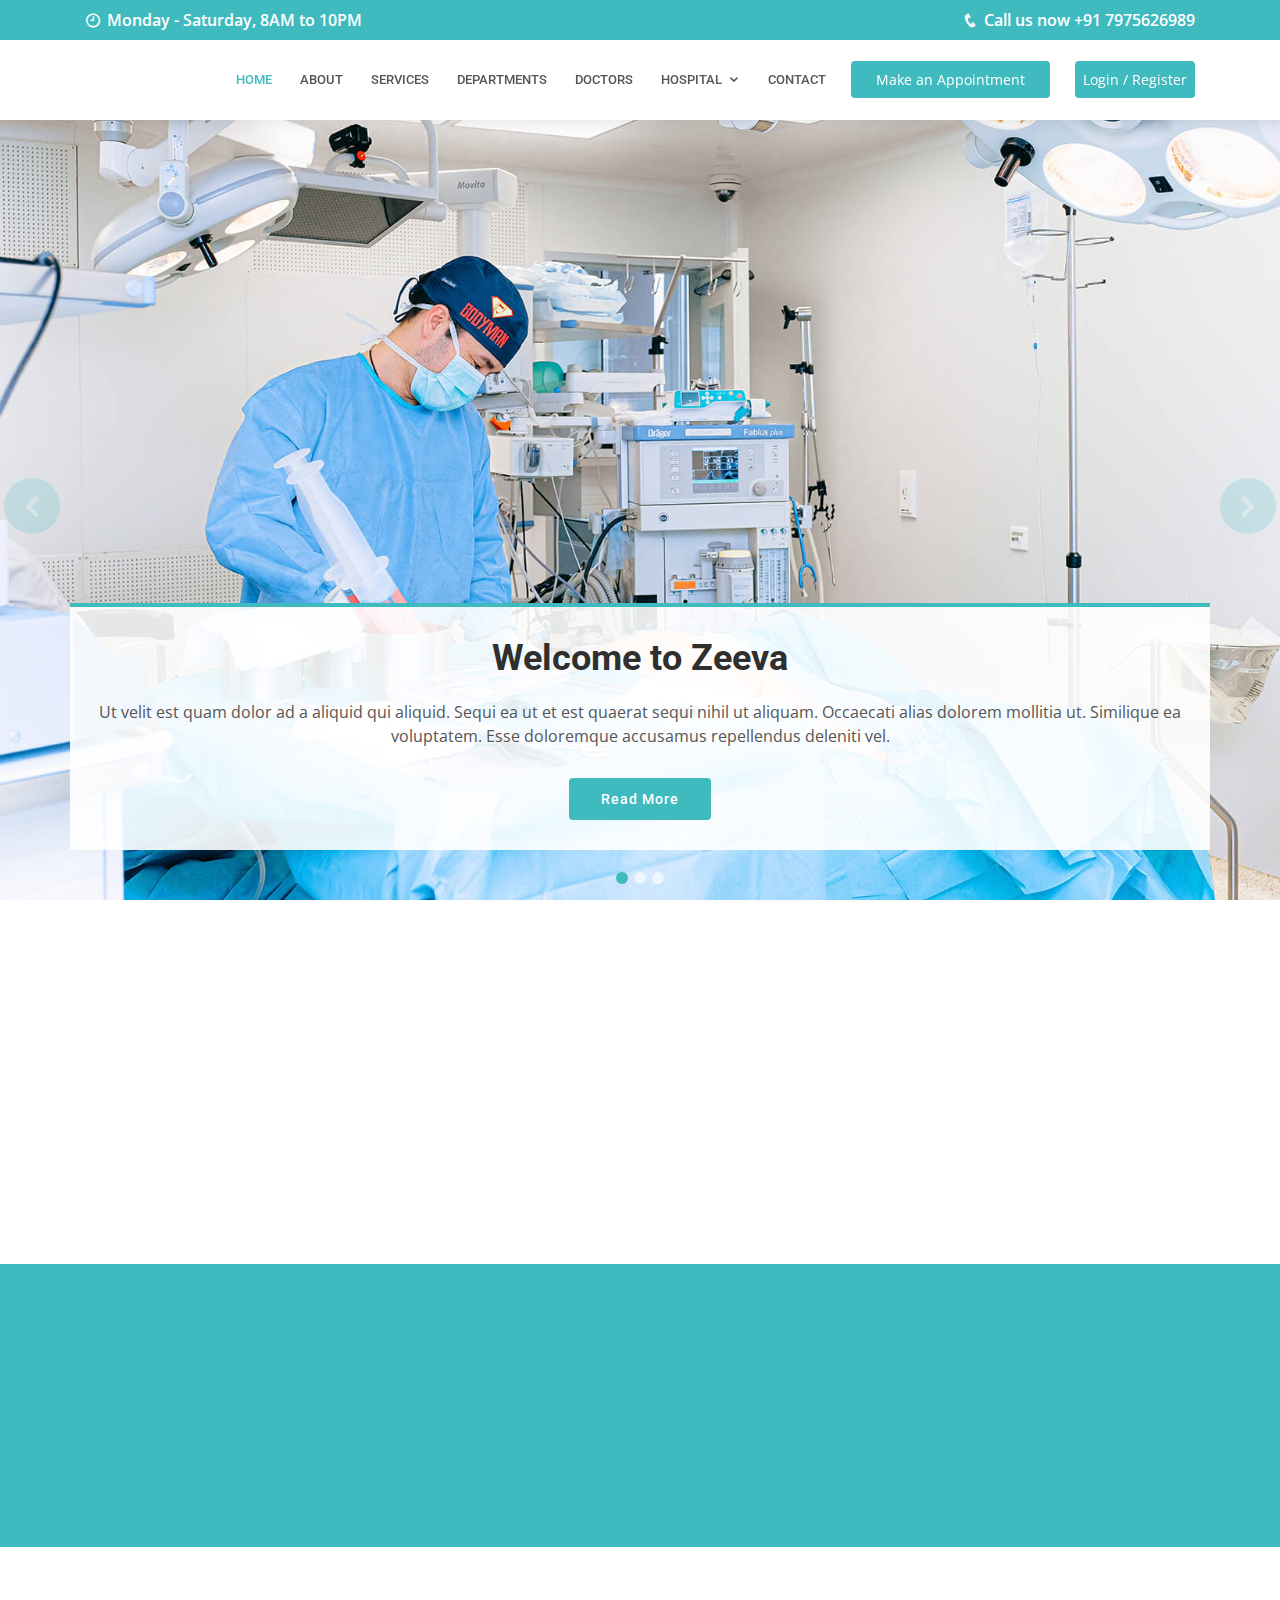
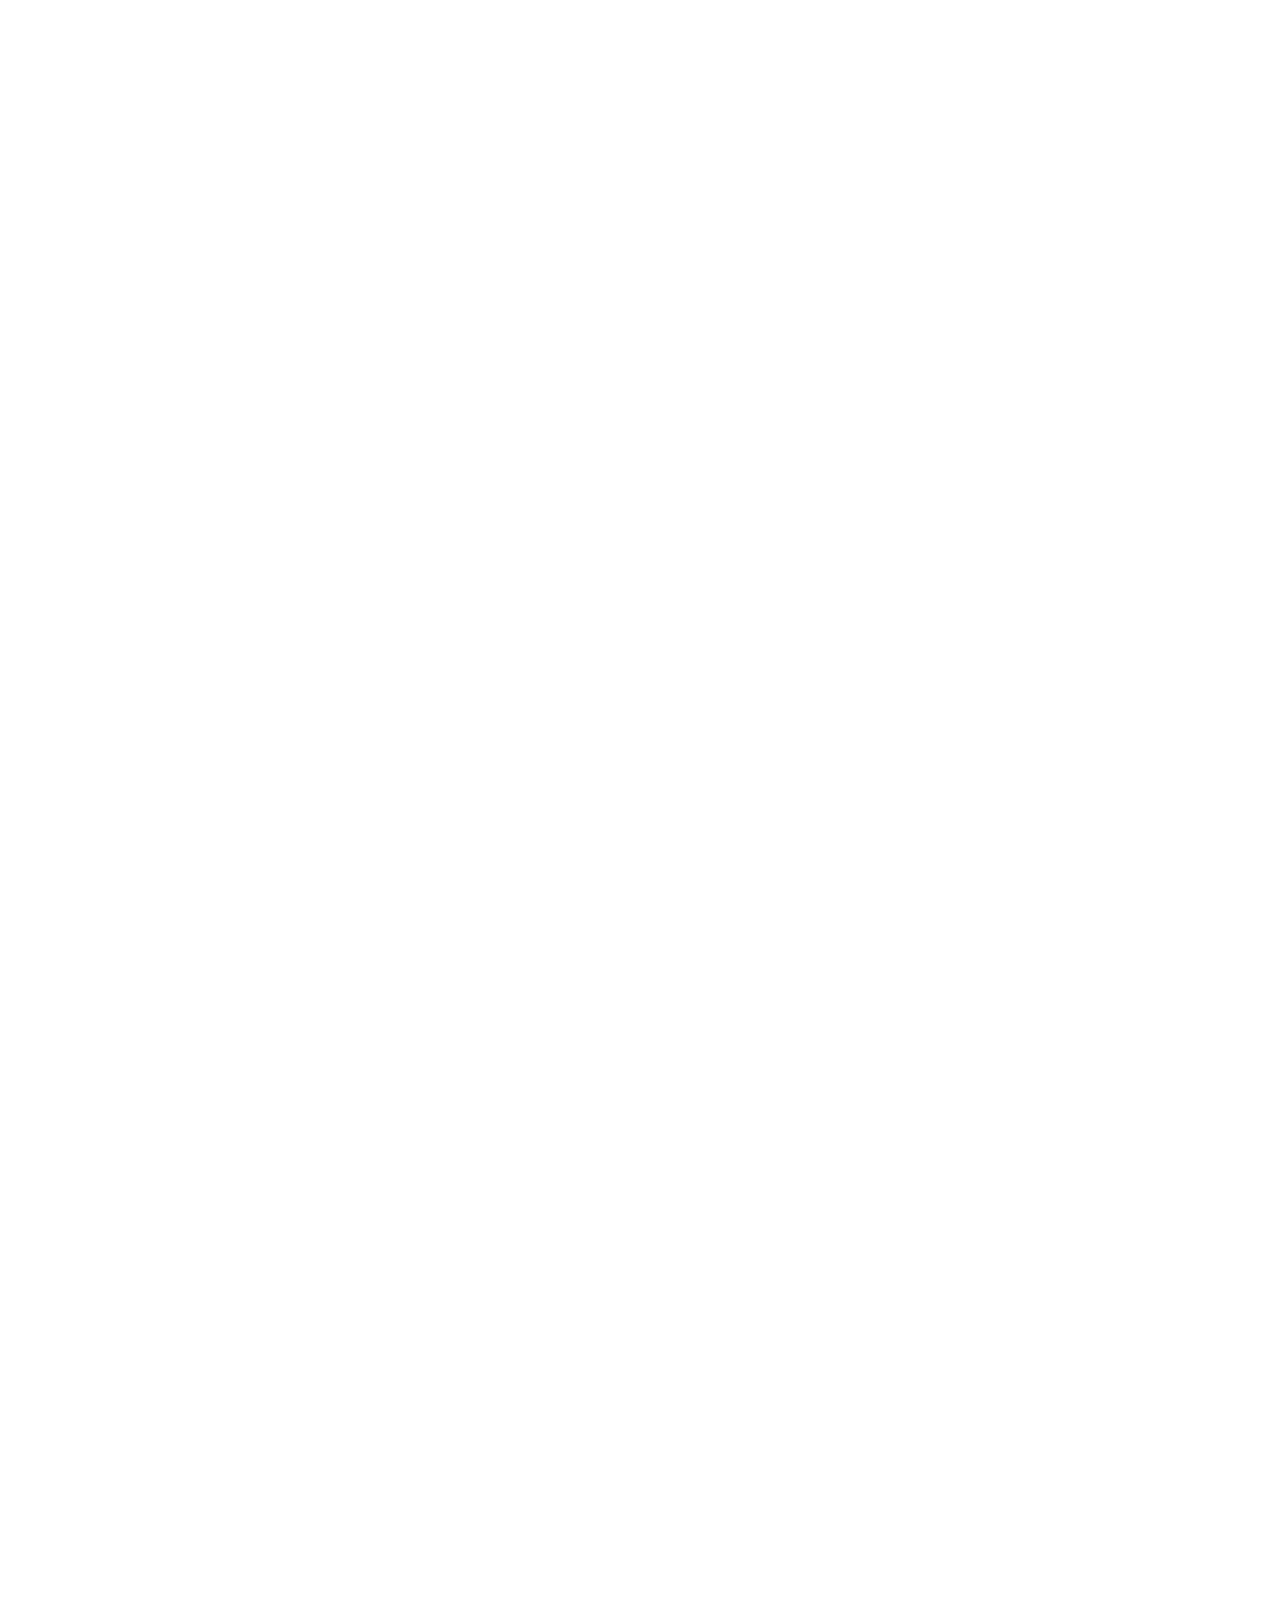
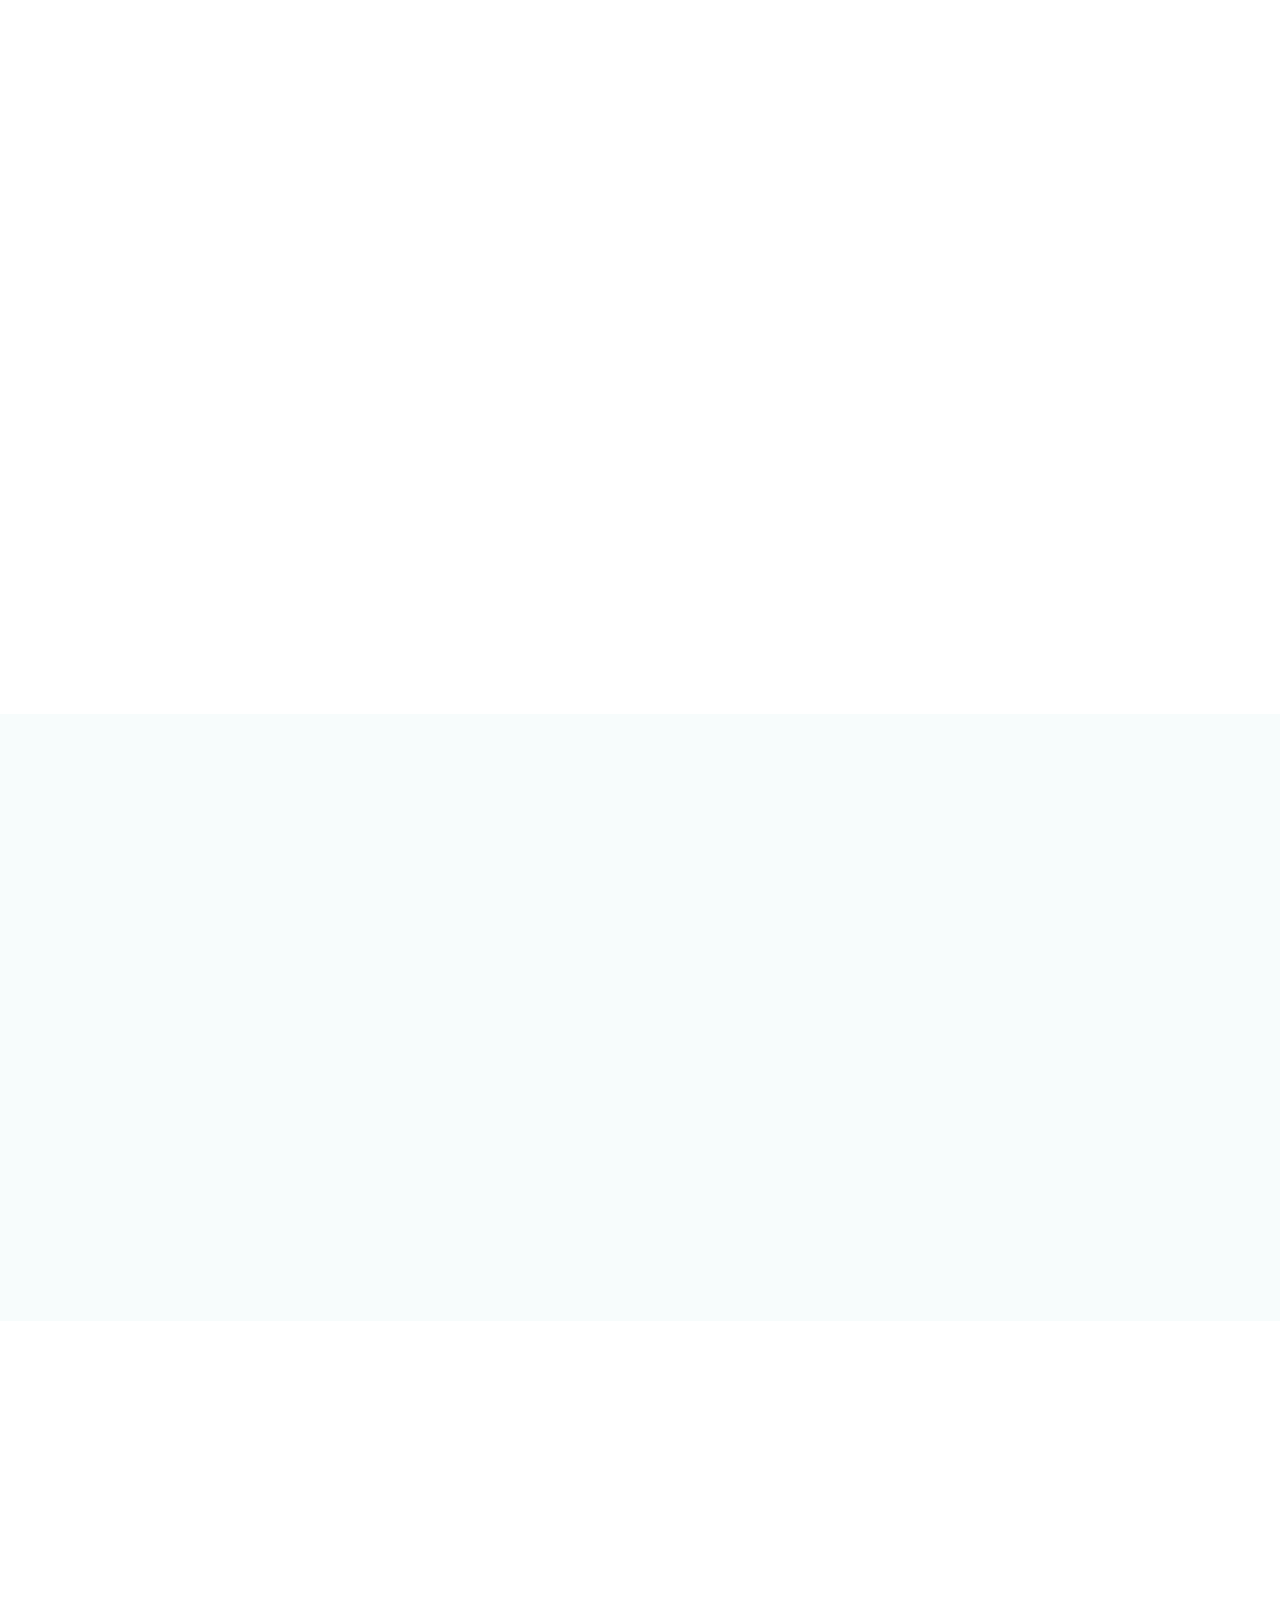
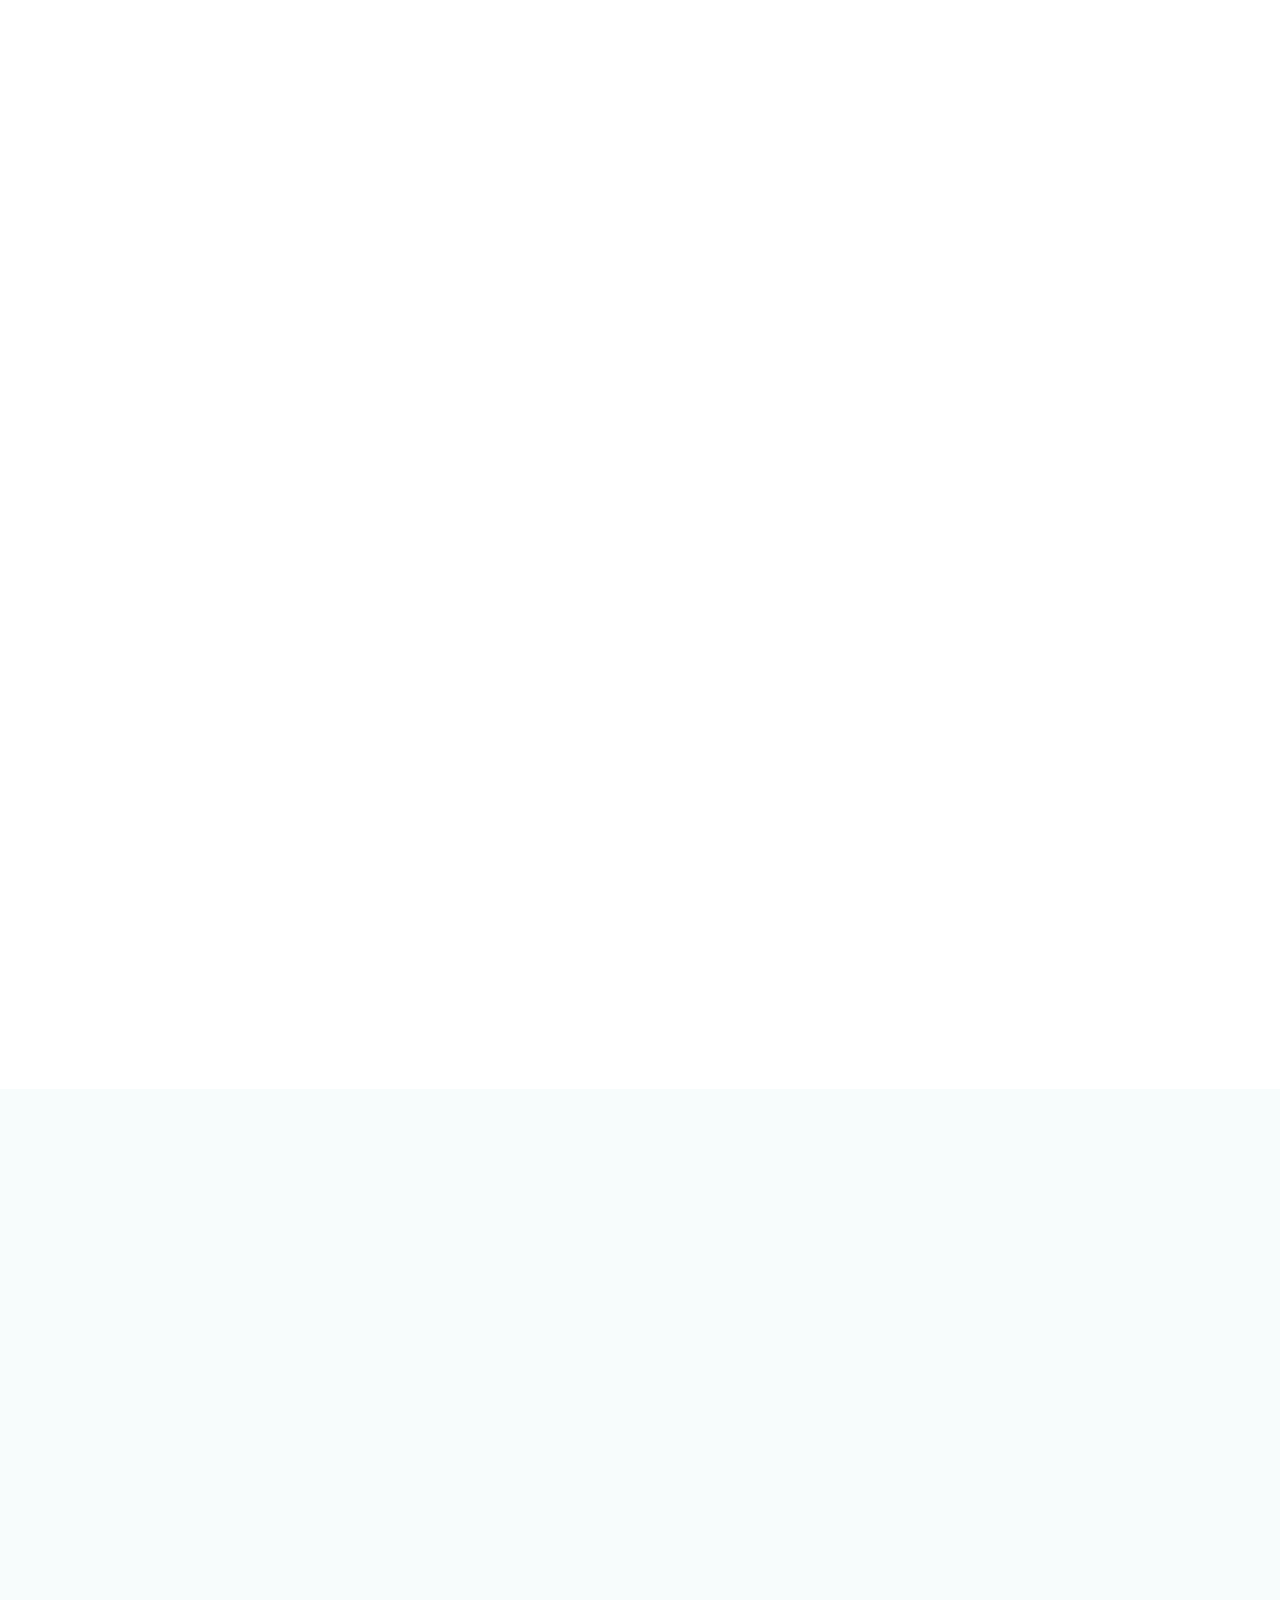
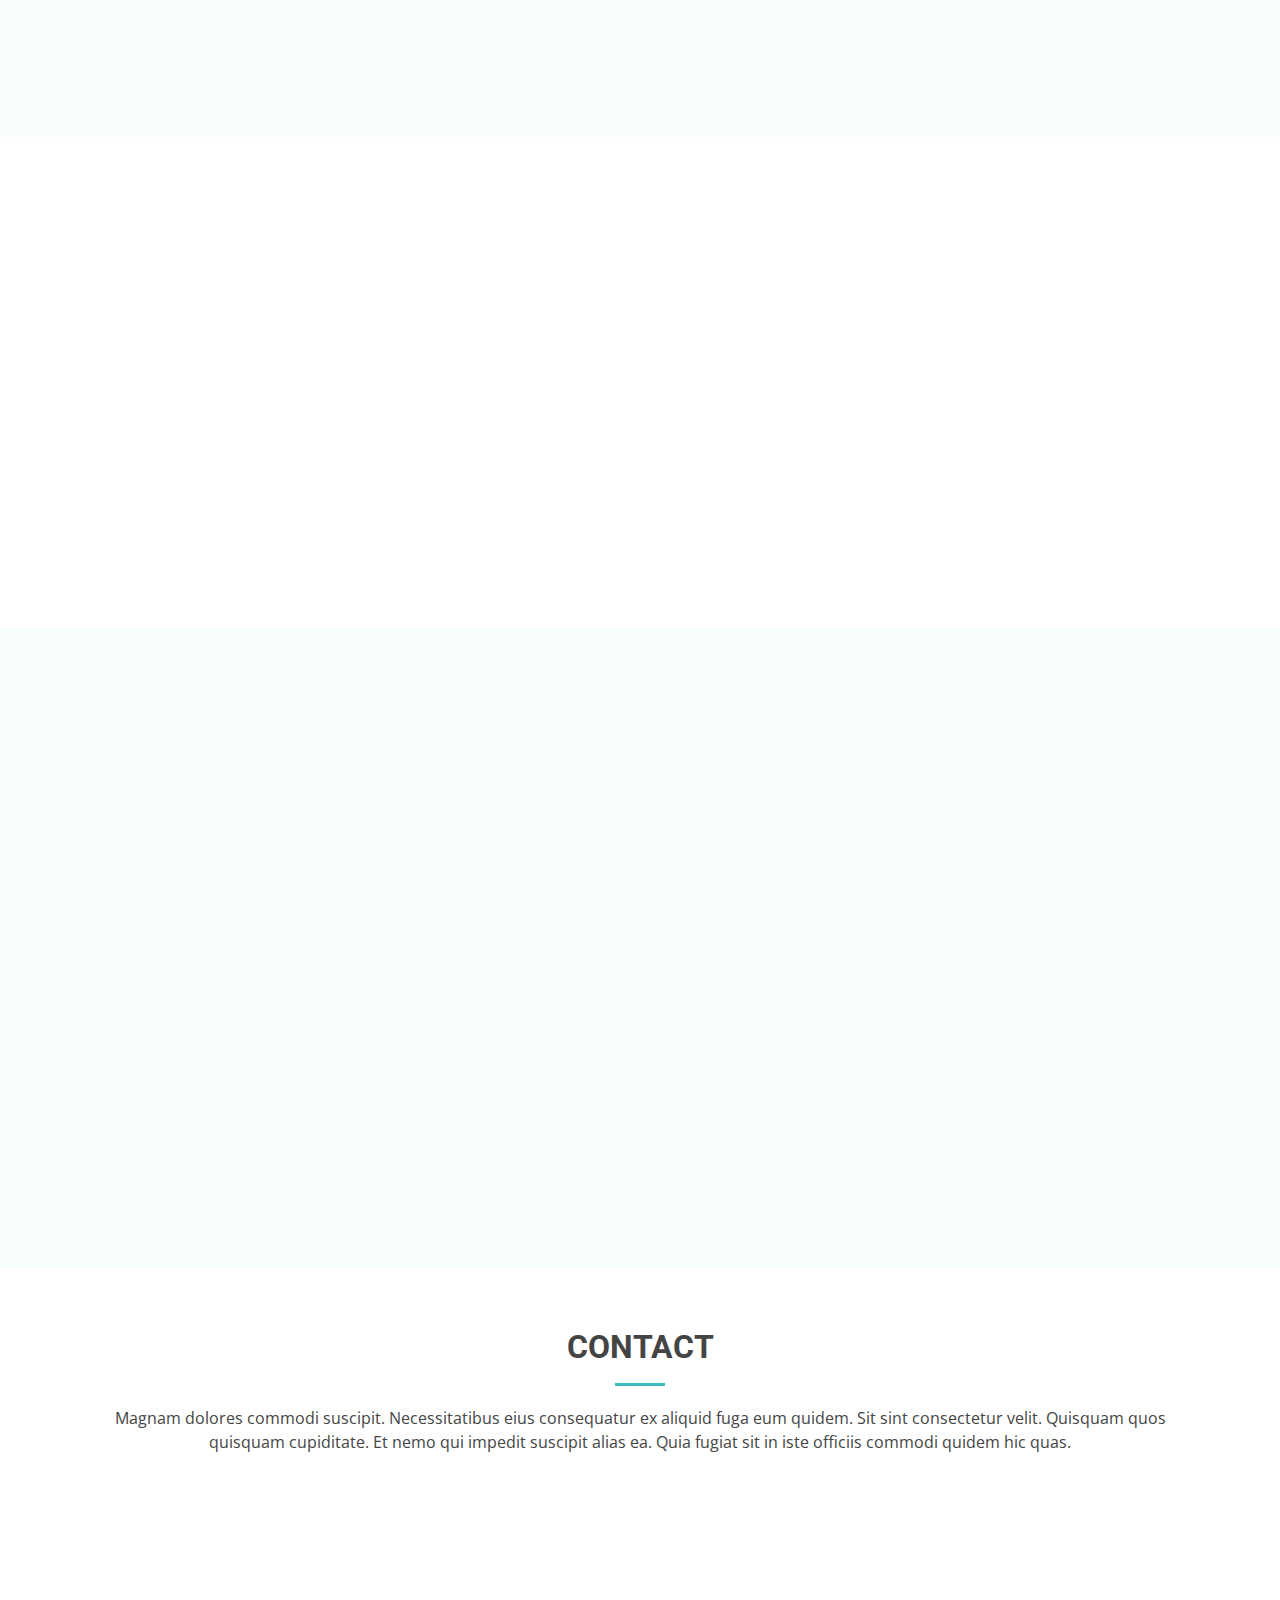
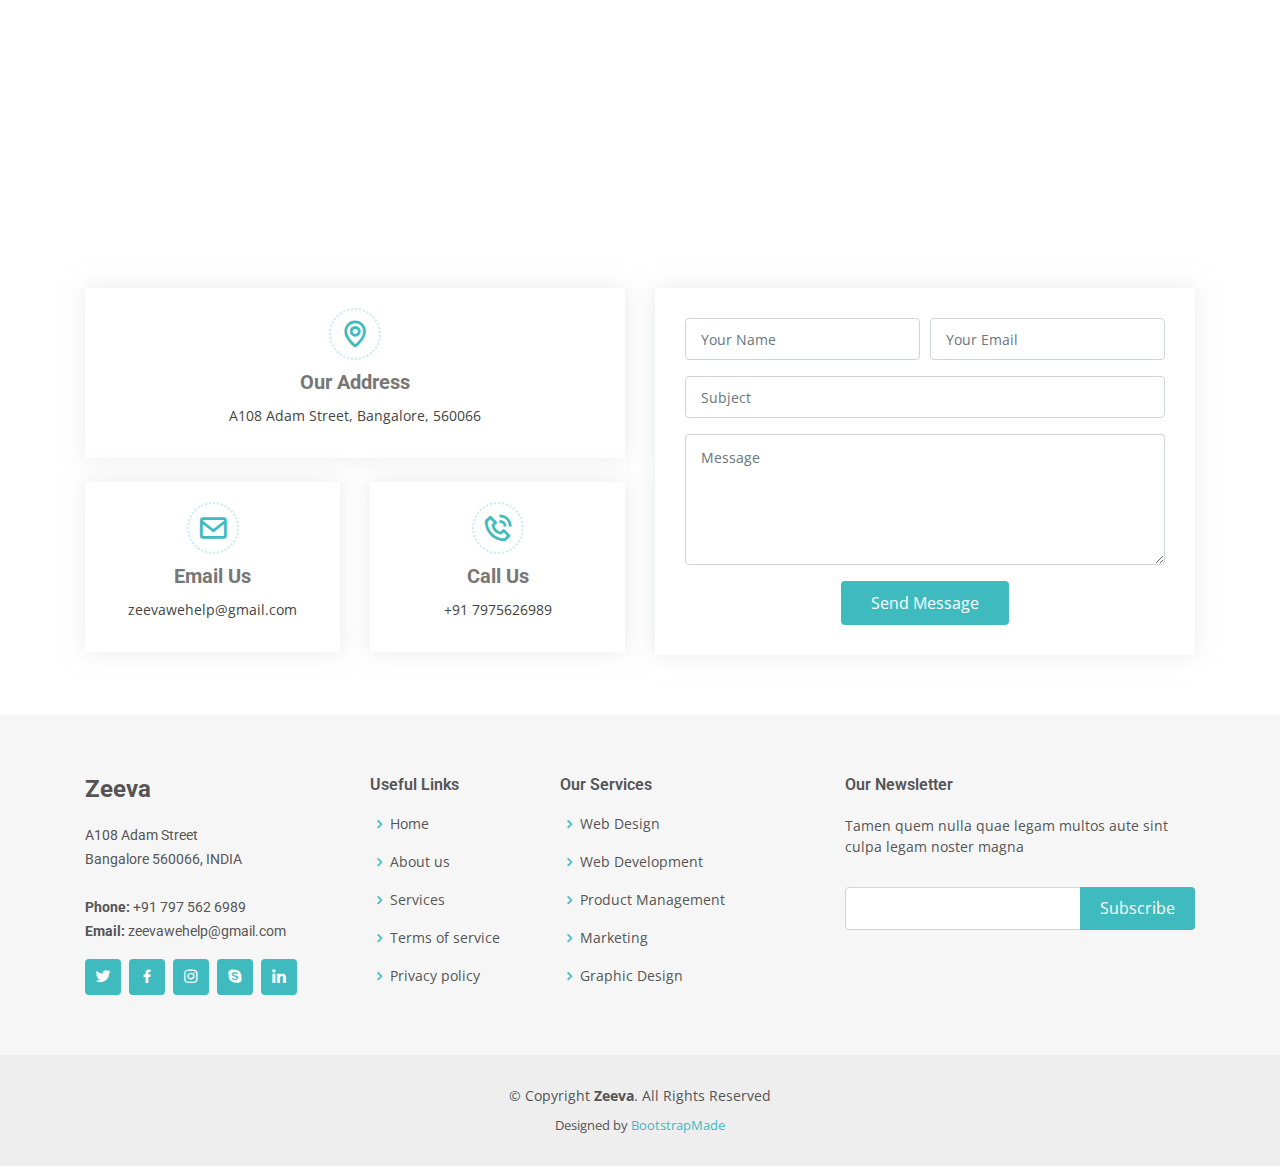
<file: public/index.html>
<!DOCTYPE html>
<html lang="en">
  <head>
    <meta charset="utf-8" />
    <link rel="icon" href="%PUBLIC_URL%/favicon.ico" />
    <meta name="viewport" content="width=device-width, initial-scale=1" />
    <meta name="theme-color" content="#000000" />
    <meta
      name="description"
      content="Web site created using create-react-app"
    />
    <link rel="apple-touch-icon" href="%PUBLIC_URL%/logo192.png" />
    <!--
      manifest.json provides metadata used when your web app is installed on a
      user's mobile device or desktop. See https://developers.google.com/web/fundamentals/web-app-manifest/
    -->
    <link rel="manifest" href="%PUBLIC_URL%/manifest.json" />
    <!--
      Notice the use of %PUBLIC_URL% in the tags above.
      It will be replaced with the URL of the `public` folder during the build.
      Only files inside the `public` folder can be referenced from the HTML.

      Unlike "/favicon.ico" or "favicon.ico", "%PUBLIC_URL%/favicon.ico" will
      work correctly both with client-side routing and a non-root public URL.
      Learn how to configure a non-root public URL by running `npm run build`.
    -->
    <title>Zeeva - We Help!</title>
    <link href="assets/img/apple-touch-icon.png" rel="apple-touch-icon" />

    <!-- Google Fonts -->
    <link
      href="https://fonts.googleapis.com/css?family=Open+Sans:300,300i,400,400i,600,600i,700,700i|Roboto:300,300i,400,400i,500,500i,600,600i,700,700i|Poppins:300,300i,400,400i,500,500i,600,600i,700,700i"
      rel="stylesheet"
    />

    <!-- Vendor CSS Files -->
    <link
      href="assets/vendor/bootstrap/css/bootstrap.min.css"
      rel="stylesheet"
    />
    <link href="assets/vendor/icofont/icofont.min.css" rel="stylesheet" />
    <link href="assets/vendor/boxicons/css/boxicons.min.css" rel="stylesheet" />
    <link href="assets/vendor/animate.css/animate.min.css" rel="stylesheet" />
    <link
      href="assets/vendor/owl.carousel/assets/owl.carousel.min.css"
      rel="stylesheet"
    />
    <link href="assets/vendor/venobox/venobox.css" rel="stylesheet" />
    <link href="assets/vendor/aos/aos.css" rel="stylesheet" />

    <!-- Template Main CSS File -->
    <link href="assets/css/style.css" rel="stylesheet" />

    <!-- =======================================================
  * Template Name: Zeeva - v2.0.0
  * Template URL:
  * Author: 
  * License:
  ======================================================== -->
  </head>
  <body>
    <noscript>You need to enable JavaScript to run this app.</noscript>
    <!-- <div id="root"></div> -->

    <!-- ======= Top Bar ======= -->
    <div id="topbar" class="d-none d-lg-flex align-items-center fixed-top">
      <div class="container d-flex align-items-center justify-content-between">
        <div class="d-flex align-items-center">
          <i class="icofont-clock-time"></i> Monday - Saturday, 8AM to 10PM
        </div>
        <div class="d-flex align-items-center">
          <i class="icofont-phone"></i> Call us now +91 7975626989
        </div>
      </div>
    </div>

    <!-- ======= Header ======= -->
    <header id="header" class="fixed-top">
      <div class="container d-flex align-items-center">
        <!-- <div id="root"></div> -->
        <a href="index.html" class="mr-auto" id="root"></a>
        <!-- Uncomment below if you prefer to use an image logo -->
        <!-- <h1 class="logo mr-auto"><a href="index.html">Zeeva</a></h1> -->

        <nav class="nav-menu d-none d-lg-block">
          <ul>
            <li class="active"><a href="index.html">Home</a></li>
            <li><a href="#about">About</a></li>
            <li><a href="#services">Services</a></li>
            <li><a href="#departments">Departments</a></li>
            <li><a href="#doctors">Doctors</a></li>
            <li class="drop-down"><a href="">Hospital</a>
          <ul>            
            <li class="drop-down"><a href="#">Women Special</a>
              <ul>
                <li><a href="#">Women Hospital 1</a></li>
                <li><a href="#">Women Hospital 2</a></li>
                <li><a href="#">Women Hospital 3</a></li>
              </ul>
            </li>
            <li class="drop-down"><a href="#">Child Special</a>
              <ul>
                <li><a href="#">Child Hospital 1</a></li>
                <li><a href="#">Child Hospital 2</a></li>
                <li><a href="#">Child Hospital 3</a></li>
              </ul>
            </li>
            <li><a href="#">Hospital 1</a></li>
            <li><a href="#">Hospital 2</a></li>
            <li><a href="#">Hospital 3</a></li>
          </ul>
        </li>
            <li><a href="#contact">Contact</a></li>
          </ul>
        </nav>
        <!-- .nav-menu -->

        <a href="#appointment" class="appointment-btn scrollto"
          ><span class="d-none d-md-inline">Make an</span> Appointment</a
        >

        <a href="register.html" class="login-register-btn scrollto"
        ><span class="d-none d-md-inline">Login</span> / Register</a
      >
      </div>
    </header>
    <!-- End Header -->

    <!-- ======= Hero Section ======= -->
    <section id="hero">
      <div
        id="heroCarousel"
        class="carousel slide carousel-fade"
        data-ride="carousel"
      >
        <ol class="carousel-indicators" id="hero-carousel-indicators"></ol>

        <div class="carousel-inner" role="listbox">
          <!-- Slide 1 -->
          <div
            class="carousel-item active"
            style="background-image: url(assets/img/slide/slide-1.jpg)"
          >
            <div class="container">
              <h2>Welcome to <span>Zeeva</span></h2>
              <p>
                Ut velit est quam dolor ad a aliquid qui aliquid. Sequi ea ut et
                est quaerat sequi nihil ut aliquam. Occaecati alias dolorem
                mollitia ut. Similique ea voluptatem. Esse doloremque accusamus
                repellendus deleniti vel.
              </p>
              <a href="#about" class="btn-get-started scrollto">Read More</a>
            </div>
          </div>

          <!-- Slide 2 -->
          <div
            class="carousel-item"
            style="background-image: url(assets/img/slide/slide-2.jpg)"
          >
            <div class="container">
              <h2>Lorem Ipsum Dolor</h2>
              <p>
                Ut velit est quam dolor ad a aliquid qui aliquid. Sequi ea ut et
                est quaerat sequi nihil ut aliquam. Occaecati alias dolorem
                mollitia ut. Similique ea voluptatem. Esse doloremque accusamus
                repellendus deleniti vel.
              </p>
              <a href="#about" class="btn-get-started scrollto">Read More</a>
            </div>
          </div>

          <!-- Slide 3 -->
          <div
            class="carousel-item"
            style="background-image: url(assets/img/slide/slide-3.jpg)"
          >
            <div class="container">
              <h2>Sequi ea ut et est quaerat</h2>
              <p>
                Ut velit est quam dolor ad a aliquid qui aliquid. Sequi ea ut et
                est quaerat sequi nihil ut aliquam. Occaecati alias dolorem
                mollitia ut. Similique ea voluptatem. Esse doloremque accusamus
                repellendus deleniti vel.
              </p>
              <a href="#about" class="btn-get-started scrollto">Read More</a>
            </div>
          </div>
        </div>

        <a
          class="carousel-control-prev"
          href="#heroCarousel"
          role="button"
          data-slide="prev"
        >
          <span
            class="carousel-control-prev-icon icofont-simple-left"
            aria-hidden="true"
          ></span>
          <span class="sr-only">Previous</span>
        </a>

        <a
          class="carousel-control-next"
          href="#heroCarousel"
          role="button"
          data-slide="next"
        >
          <span
            class="carousel-control-next-icon icofont-simple-right"
            aria-hidden="true"
          ></span>
          <span class="sr-only">Next</span>
        </a>
      </div>
    </section>
    <!-- End Hero -->

    <main id="main">
      <!-- ======= Featured Services Section ======= -->
      <section id="featured-services" class="featured-services">
        <div class="container" data-aos="fade-up">
          <div class="row">
            <div
              class="col-md-6 col-lg-3 d-flex align-items-stretch mb-5 mb-lg-0"
            >
              <div class="icon-box" data-aos="fade-up" data-aos-delay="100">
                <div class="icon"><i class="icofont-heart-beat"></i></div>
                <h4 class="title"><a href="">Lorem Ipsum</a></h4>
                <p class="description">
                  Voluptatum deleniti atque corrupti quos dolores et quas
                  molestias excepturi
                </p>
              </div>
            </div>

            <div
              class="col-md-6 col-lg-3 d-flex align-items-stretch mb-5 mb-lg-0"
            >
              <div class="icon-box" data-aos="fade-up" data-aos-delay="200">
                <div class="icon"><i class="icofont-drug"></i></div>
                <h4 class="title"><a href="">Sed ut perspiciatis</a></h4>
                <p class="description">
                  Duis aute irure dolor in reprehenderit in voluptate velit esse
                  cillum dolore
                </p>
              </div>
            </div>

            <div
              class="col-md-6 col-lg-3 d-flex align-items-stretch mb-5 mb-lg-0"
            >
              <div class="icon-box" data-aos="fade-up" data-aos-delay="300">
                <div class="icon"><i class="icofont-thermometer-alt"></i></div>
                <h4 class="title"><a href="">Magni Dolores</a></h4>
                <p class="description">
                  Excepteur sint occaecat cupidatat non proident, sunt in culpa
                  qui officia
                </p>
              </div>
            </div>

            <div
              class="col-md-6 col-lg-3 d-flex align-items-stretch mb-5 mb-lg-0"
            >
              <div class="icon-box" data-aos="fade-up" data-aos-delay="400">
                <div class="icon"><i class="icofont-dna-alt-1"></i></div>
                <h4 class="title"><a href="">Nemo Enim</a></h4>
                <p class="description">
                  At vero eos et accusamus et iusto odio dignissimos ducimus qui
                  blanditiis
                </p>
              </div>
            </div>
          </div>
        </div>
      </section>
      <!-- End Featured Services Section -->

      <!-- ======= Cta Section ======= -->
      <section id="cta" class="cta">
        <div class="container" data-aos="zoom-in">
          <div class="text-center">
            <h3>In an emergency? Need help now?</h3>
            <p>
              Duis aute irure dolor in reprehenderit in voluptate velit esse
              cillum dolore eu fugiat nulla pariatur. Excepteur sint occaecat
              cupidatat non proident, sunt in culpa qui officia deserunt mollit
              anim id est laborum.
            </p>
            <a class="cta-btn scrollto" href="#appointment"
              >Make an Make an Appointment</a
            >
          </div>
        </div>
      </section>
      <!-- End Cta Section -->

      <!-- ======= About Us Section ======= -->
      <section id="about" class="about">
        <div class="container" data-aos="fade-up">
          <div class="section-title">
            <h2>About Us</h2>
            <p>
              Magnam dolores commodi suscipit. Necessitatibus eius consequatur
              ex aliquid fuga eum quidem. Sit sint consectetur velit. Quisquam
              quos quisquam cupiditate. Et nemo qui impedit suscipit alias ea.
              Quia fugiat sit in iste officiis commodi quidem hic quas.
            </p>
          </div>

          <div class="row">
            <div class="col-lg-6" data-aos="fade-right">
              <img src="assets/img/about.jpg" class="img-fluid" alt="" />
            </div>
            <div class="col-lg-6 pt-4 pt-lg-0 content" data-aos="fade-left">
              <h3>
                Voluptatem dignissimos provident quasi corporis voluptates sit
                assumenda.
              </h3>
              <p class="font-italic">
                Lorem ipsum dolor sit amet, consectetur adipiscing elit, sed do
                eiusmod tempor incididunt ut labore et dolore magna aliqua.
              </p>
              <ul>
                <li>
                  <i class="icofont-check-circled"></i> Ullamco laboris nisi ut
                  aliquip ex ea commodo consequat.
                </li>
                <li>
                  <i class="icofont-check-circled"></i> Duis aute irure dolor in
                  reprehenderit in voluptate velit.
                </li>
                <li>
                  <i class="icofont-check-circled"></i> Ullamco laboris nisi ut
                  aliquip ex ea commodo consequat. Duis aute irure dolor in
                  reprehenderit in voluptate trideta storacalaperda mastiro
                  dolore eu fugiat nulla pariatur.
                </li>
              </ul>
              <p>
                Ullamco laboris nisi ut aliquip ex ea commodo consequat. Duis
                aute irure dolor in reprehenderit in voluptate velit esse cillum
                dolore eu fugiat nulla pariatur. Excepteur sint occaecat
                cupidatat non proident, sunt in culpa qui officia deserunt
                mollit anim id est laborum
              </p>
            </div>
          </div>
        </div>
      </section>
      <!-- End About Us Section -->

      <!-- ======= Counts Section ======= -->
      <section id="counts" class="counts">
        <div class="container" data-aos="fade-up">
          <div class="row no-gutters">
            <div class="col-lg-3 col-md-6 d-md-flex align-items-md-stretch">
              <div class="count-box">
                <i class="icofont-doctor-alt"></i>
                <span data-toggle="counter-up">85</span>
                <p><strong>Doctors</strong> consequuntur quae qui deca rode</p>
                <a href="#">Find out more &raquo;</a>
              </div>
            </div>

            <div class="col-lg-3 col-md-6 d-md-flex align-items-md-stretch">
              <div class="count-box">
                <i class="icofont-patient-bed"></i>
                <span data-toggle="counter-up">18</span>
                <p>
                  <strong>Departments</strong> adipisci atque cum quia aut
                  numquam delectus
                </p>
                <a href="#">Find out more &raquo;</a>
              </div>
            </div>

            <div class="col-lg-3 col-md-6 d-md-flex align-items-md-stretch">
              <div class="count-box">
                <i class="icofont-laboratory"></i>
                <span data-toggle="counter-up">8</span>
                <p>
                  <strong>Research Lab</strong> aut commodi quaerat. Aliquam
                  ratione
                </p>
                <a href="#">Find out more &raquo;</a>
              </div>
            </div>

            <div class="col-lg-3 col-md-6 d-md-flex align-items-md-stretch">
              <div class="count-box">
                <i class="icofont-award"></i>
                <span data-toggle="counter-up">150</span>
                <p>
                  <strong>Awards</strong> rerum asperiores dolor molestiae
                  doloribu
                </p>
                <a href="#">Find out more &raquo;</a>
              </div>
            </div>
          </div>
        </div>
      </section>
      <!-- End Counts Section -->

      <!-- ======= Features Section ======= -->
      <section id="features" class="features">
        <div class="container" data-aos="fade-up">
          <div class="row">
            <div class="col-lg-6 order-2 order-lg-1" data-aos="fade-right">
              <div class="icon-box mt-5 mt-lg-0">
                <i class="bx bx-receipt"></i>
                <h4>Est labore ad</h4>
                <p>
                  Consequuntur sunt aut quasi enim aliquam quae harum pariatur
                  laboris nisi ut aliquip
                </p>
              </div>
              <div class="icon-box mt-5">
                <i class="bx bx-cube-alt"></i>
                <h4>Harum esse qui</h4>
                <p>
                  Excepteur sint occaecat cupidatat non proident, sunt in culpa
                  qui officia deserunt
                </p>
              </div>
              <div class="icon-box mt-5">
                <i class="bx bx-images"></i>
                <h4>Aut occaecati</h4>
                <p>
                  Aut suscipit aut cum nemo deleniti aut omnis. Doloribus ut
                  maiores omnis facere
                </p>
              </div>
              <div class="icon-box mt-5">
                <i class="bx bx-shield"></i>
                <h4>Beatae veritatis</h4>
                <p>
                  Expedita veritatis consequuntur nihil tempore laudantium vitae
                  denat pacta
                </p>
              </div>
            </div>
            <div
              class="image col-lg-6 order-1 order-lg-2"
              style="background-image: url('assets/img/features.jpg')"
              data-aos="zoom-in"
            ></div>
          </div>
        </div>
      </section>
      <!-- End Features Section -->

      <!-- ======= Services Section ======= -->
      <section id="services" class="services services">
        <div class="container" data-aos="fade-up">
          <div class="section-title">
            <h2>Services</h2>
            <p>
              Magnam dolores commodi suscipit. Necessitatibus eius consequatur
              ex aliquid fuga eum quidem. Sit sint consectetur velit. Quisquam
              quos quisquam cupiditate. Et nemo qui impedit suscipit alias ea.
              Quia fugiat sit in iste officiis commodi quidem hic quas.
            </p>
          </div>

          <div class="row">
            <div
              class="col-lg-4 col-md-6 icon-box"
              data-aos="zoom-in"
              data-aos-delay="100"
            >
              <div class="icon"><i class="icofont-heart-beat"></i></div>
              <h4 class="title"><a href="">Lorem Ipsum</a></h4>
              <p class="description">
                Voluptatum deleniti atque corrupti quos dolores et quas
                molestias excepturi sint occaecati cupiditate non provident
              </p>
            </div>
            <div
              class="col-lg-4 col-md-6 icon-box"
              data-aos="zoom-in"
              data-aos-delay="200"
            >
              <div class="icon"><i class="icofont-drug"></i></div>
              <h4 class="title"><a href="">Dolor Sitema</a></h4>
              <p class="description">
                Minim veniam, quis nostrud exercitation ullamco laboris nisi ut
                aliquip ex ea commodo consequat tarad limino ata
              </p>
            </div>
            <div
              class="col-lg-4 col-md-6 icon-box"
              data-aos="zoom-in"
              data-aos-delay="300"
            >
              <div class="icon"><i class="icofont-dna-alt-2"></i></div>
              <h4 class="title"><a href="">Sed ut perspiciatis</a></h4>
              <p class="description">
                Duis aute irure dolor in reprehenderit in voluptate velit esse
                cillum dolore eu fugiat nulla pariatur
              </p>
            </div>
            <div
              class="col-lg-4 col-md-6 icon-box"
              data-aos="zoom-in"
              data-aos-delay="100"
            >
              <div class="icon"><i class="icofont-heartbeat"></i></div>
              <h4 class="title"><a href="">Magni Dolores</a></h4>
              <p class="description">
                Excepteur sint occaecat cupidatat non proident, sunt in culpa
                qui officia deserunt mollit anim id est laborum
              </p>
            </div>
            <div
              class="col-lg-4 col-md-6 icon-box"
              data-aos="zoom-in"
              data-aos-delay="200"
            >
              <div class="icon"><i class="icofont-disabled"></i></div>
              <h4 class="title"><a href="">Nemo Enim</a></h4>
              <p class="description">
                At vero eos et accusamus et iusto odio dignissimos ducimus qui
                blanditiis praesentium voluptatum deleniti atque
              </p>
            </div>
            <div
              class="col-lg-4 col-md-6 icon-box"
              data-aos="zoom-in"
              data-aos-delay="300"
            >
              <div class="icon"><i class="icofont-autism"></i></div>
              <h4 class="title"><a href="">Eiusmod Tempor</a></h4>
              <p class="description">
                Et harum quidem rerum facilis est et expedita distinctio. Nam
                libero tempore, cum soluta nobis est eligendi
              </p>
            </div>
          </div>
        </div>
      </section>
      <!-- End Services Section -->

      <!-- ======= Appointment Section ======= -->
      <section id="appointment" class="appointment section-bg">
        <div class="container" data-aos="fade-up">
          <div class="section-title">
            <h2>Make an Appointment</h2>
            <p>
              Magnam dolores commodi suscipit. Necessitatibus eius consequatur
              ex aliquid fuga eum quidem. Sit sint consectetur velit. Quisquam
              quos quisquam cupiditate. Et nemo qui impedit suscipit alias ea.
              Quia fugiat sit in iste officiis commodi quidem hic quas.
            </p>
          </div>

          <form
            action="forms/appointment.php"
            method="post"
            role="form"
            class="php-email-form"
            data-aos="fade-up"
            data-aos-delay="100"
          >
            <div class="form-row">
              <div class="col-md-4 form-group">
                <input
                  type="text"
                  name="name"
                  class="form-control"
                  id="name"
                  placeholder="Your Name"
                  data-rule="minlen:4"
                  data-msg="Please enter at least 4 chars"
                />
                <div class="validate"></div>
              </div>
              <div class="col-md-4 form-group">
                <input
                  type="email"
                  class="form-control"
                  name="email"
                  id="email"
                  placeholder="Your Email"
                  data-rule="email"
                  data-msg="Please enter a valid email"
                />
                <div class="validate"></div>
              </div>
              <div class="col-md-4 form-group">
                <input
                  type="tel"
                  class="form-control"
                  name="phone"
                  id="phone"
                  placeholder="Your Phone"
                  data-rule="minlen:4"
                  data-msg="Please enter at least 4 chars"
                />
                <div class="validate"></div>
              </div>
            </div>
            <div class="form-row">
              <div class="col-md-4 form-group">
                <input
                  type="datetime"
                  name="date"
                  class="form-control datepicker"
                  id="date"
                  placeholder="Appointment Date"
                  data-rule="minlen:4"
                  data-msg="Please enter at least 4 chars"
                />
                <div class="validate"></div>
              </div>
              <div class="col-md-4 form-group">
                <select name="department" id="department" class="form-control">
                  <option value="">Select Department</option>
                  <option value="Department 1">Department 1</option>
                  <option value="Department 2">Department 2</option>
                  <option value="Department 3">Department 3</option>
                </select>
                <div class="validate"></div>
              </div>
              <div class="col-md-4 form-group">
                <select name="doctor" id="doctor" class="form-control">
                  <option value="">Select Doctor</option>
                  <option value="Doctor 1">Doctor 1</option>
                  <option value="Doctor 2">Doctor 2</option>
                  <option value="Doctor 3">Doctor 3</option>
                </select>
                <div class="validate"></div>
              </div>
            </div>

            <div class="form-group">
              <textarea
                class="form-control"
                name="message"
                rows="5"
                placeholder="Message (Optional)"
              ></textarea>
              <div class="validate"></div>
            </div>
            <div class="mb-3">
              <div class="loading">Loading</div>
              <div class="error-message"></div>
              <div class="sent-message">
                Your appointment request has been sent successfully. Thank you!
              </div>
            </div>
            <div class="text-center">
              <button type="submit">Make an Appointment</button>
            </div>
          </form>
        </div>
      </section>
      <!-- End Appointment Section -->

      <!-- ======= Departments Section ======= -->
      <section id="departments" class="departments">
        <div class="container" data-aos="fade-up">
          <div class="section-title">
            <h2>Departments</h2>
            <p>
              Magnam dolores commodi suscipit. Necessitatibus eius consequatur
              ex aliquid fuga eum quidem. Sit sint consectetur velit. Quisquam
              quos quisquam cupiditate. Et nemo qui impedit suscipit alias ea.
              Quia fugiat sit in iste officiis commodi quidem hic quas.
            </p>
          </div>

          <div class="row" data-aos="fade-up" data-aos-delay="100">
            <div class="col-lg-4 mb-5 mb-lg-0">
              <ul class="nav nav-tabs flex-column">
                <li class="nav-item">
                  <a
                    class="nav-link active show"
                    data-toggle="tab"
                    href="#tab-1"
                  >
                    <h4>Cardiology</h4>
                    <p>
                      Quis excepturi porro totam sint earum quo nulla
                      perspiciatis eius.
                    </p>
                  </a>
                </li>
                <li class="nav-item mt-2">
                  <a class="nav-link" data-toggle="tab" href="#tab-2">
                    <h4>Neurology</h4>
                    <p>Voluptas vel esse repudiandae quo excepturi.</p>
                  </a>
                </li>
                <li class="nav-item mt-2">
                  <a class="nav-link" data-toggle="tab" href="#tab-3">
                    <h4>Hepatology</h4>
                    <p>
                      Velit veniam ipsa sit nihil blanditiis mollitia natus.
                    </p>
                  </a>
                </li>
                <li class="nav-item mt-2">
                  <a class="nav-link" data-toggle="tab" href="#tab-4">
                    <h4>Pediatrics</h4>
                    <p>
                      Ratione hic sapiente nostrum doloremque illum nulla
                      praesentium id
                    </p>
                  </a>
                </li>
              </ul>
            </div>
            <div class="col-lg-8">
              <div class="tab-content">
                <div class="tab-pane active show" id="tab-1">
                  <h3>Cardiology</h3>
                  <p class="font-italic">
                    Qui laudantium consequatur laborum sit qui ad sapiente dila
                    parde sonata raqer a videna mareta paulona marka
                  </p>
                  <img
                    src="assets/img/departments-1.jpg"
                    alt=""
                    class="img-fluid"
                  />
                  <p>
                    Et nobis maiores eius. Voluptatibus ut enim blanditiis atque
                    harum sint. Laborum eos ipsum ipsa odit magni. Incidunt hic
                    ut molestiae aut qui. Est repellat minima eveniet eius et
                    quis magni nihil. Consequatur dolorem quaerat quos qui
                    similique accusamus nostrum rem vero
                  </p>
                </div>
                <div class="tab-pane" id="tab-2">
                  <h3>Neurology</h3>
                  <p class="font-italic">
                    Qui laudantium consequatur laborum sit qui ad sapiente dila
                    parde sonata raqer a videna mareta paulona marka
                  </p>
                  <img
                    src="assets/img/departments-2.jpg"
                    alt=""
                    class="img-fluid"
                  />
                  <p>
                    Et nobis maiores eius. Voluptatibus ut enim blanditiis atque
                    harum sint. Laborum eos ipsum ipsa odit magni. Incidunt hic
                    ut molestiae aut qui. Est repellat minima eveniet eius et
                    quis magni nihil. Consequatur dolorem quaerat quos qui
                    similique accusamus nostrum rem vero
                  </p>
                </div>
                <div class="tab-pane" id="tab-3">
                  <h3>Hepatology</h3>
                  <p class="font-italic">
                    Qui laudantium consequatur laborum sit qui ad sapiente dila
                    parde sonata raqer a videna mareta paulona marka
                  </p>
                  <img
                    src="assets/img/departments-3.jpg"
                    alt=""
                    class="img-fluid"
                  />
                  <p>
                    Et nobis maiores eius. Voluptatibus ut enim blanditiis atque
                    harum sint. Laborum eos ipsum ipsa odit magni. Incidunt hic
                    ut molestiae aut qui. Est repellat minima eveniet eius et
                    quis magni nihil. Consequatur dolorem quaerat quos qui
                    similique accusamus nostrum rem vero
                  </p>
                </div>
                <div class="tab-pane" id="tab-4">
                  <h3>Pediatrics</h3>
                  <p class="font-italic">
                    Qui laudantium consequatur laborum sit qui ad sapiente dila
                    parde sonata raqer a videna mareta paulona marka
                  </p>
                  <img
                    src="assets/img/departments-4.jpg"
                    alt=""
                    class="img-fluid"
                  />
                  <p>
                    Et nobis maiores eius. Voluptatibus ut enim blanditiis atque
                    harum sint. Laborum eos ipsum ipsa odit magni. Incidunt hic
                    ut molestiae aut qui. Est repellat minima eveniet eius et
                    quis magni nihil. Consequatur dolorem quaerat quos qui
                    similique accusamus nostrum rem vero
                  </p>
                </div>
              </div>
            </div>
          </div>
        </div>
      </section>
      <!-- End Departments Section -->

      <!-- ======= Testimonials Section ======= -->
      <section id="testimonials" class="testimonials">
        <div class="container" data-aos="fade-up">
          <div class="section-title">
            <h2>Testimonials</h2>
            <p>
              Magnam dolores commodi suscipit. Necessitatibus eius consequatur
              ex aliquid fuga eum quidem. Sit sint consectetur velit. Quisquam
              quos quisquam cupiditate. Et nemo qui impedit suscipit alias ea.
              Quia fugiat sit in iste officiis commodi quidem hic quas.
            </p>
          </div>

          <div
            class="owl-carousel testimonials-carousel"
            data-aos="fade-up"
            data-aos-delay="100"
          >
            <div class="testimonial-item">
              <p>
                <i class="bx bxs-quote-alt-left quote-icon-left"></i>
                Proin iaculis purus consequat sem cure digni ssim donec
                porttitora entum suscipit rhoncus. Accusantium quam, ultricies
                eget id, aliquam eget nibh et. Maecen aliquam, risus at semper.
                <i class="bx bxs-quote-alt-right quote-icon-right"></i>
              </p>
              <img
                src="assets/img/testimonials/testimonials-1.jpg"
                class="testimonial-img"
                alt=""
              />
              <h3>Saul Goodman</h3>
              <h4>Ceo &amp; Founder</h4>
            </div>

            <div class="testimonial-item">
              <p>
                <i class="bx bxs-quote-alt-left quote-icon-left"></i>
                Export tempor illum tamen malis malis eram quae irure esse
                labore quem cillum quid cillum eram malis quorum velit fore eram
                velit sunt aliqua noster fugiat irure amet legam anim culpa.
                <i class="bx bxs-quote-alt-right quote-icon-right"></i>
              </p>
              <img
                src="assets/img/testimonials/testimonials-2.jpg"
                class="testimonial-img"
                alt=""
              />
              <h3>Sara Wilsson</h3>
              <h4>Designer</h4>
            </div>

            <div class="testimonial-item">
              <p>
                <i class="bx bxs-quote-alt-left quote-icon-left"></i>
                Enim nisi quem export duis labore cillum quae magna enim sint
                quorum nulla quem veniam duis minim tempor labore quem eram duis
                noster aute amet eram fore quis sint minim.
                <i class="bx bxs-quote-alt-right quote-icon-right"></i>
              </p>
              <img
                src="assets/img/testimonials/testimonials-3.jpg"
                class="testimonial-img"
                alt=""
              />
              <h3>Jena Karlis</h3>
              <h4>Store Owner</h4>
            </div>

            <div class="testimonial-item">
              <p>
                <i class="bx bxs-quote-alt-left quote-icon-left"></i>
                Fugiat enim eram quae cillum dolore dolor amet nulla culpa
                multos export minim fugiat minim velit minim dolor enim duis
                veniam ipsum anim magna sunt elit fore quem dolore labore illum
                veniam.
                <i class="bx bxs-quote-alt-right quote-icon-right"></i>
              </p>
              <img
                src="assets/img/testimonials/testimonials-4.jpg"
                class="testimonial-img"
                alt=""
              />
              <h3>Matt Brandon</h3>
              <h4>Freelancer</h4>
            </div>

            <div class="testimonial-item">
              <p>
                <i class="bx bxs-quote-alt-left quote-icon-left"></i>
                Quis quorum aliqua sint quem legam fore sunt eram irure aliqua
                veniam tempor noster veniam enim culpa labore duis sunt culpa
                nulla illum cillum fugiat legam esse veniam culpa fore nisi
                cillum quid.
                <i class="bx bxs-quote-alt-right quote-icon-right"></i>
              </p>
              <img
                src="assets/img/testimonials/testimonials-5.jpg"
                class="testimonial-img"
                alt=""
              />
              <h3>John Larson</h3>
              <h4>Entrepreneur</h4>
            </div>
          </div>
        </div>
      </section>
      <!-- End Testimonials Section -->

      <!-- ======= Doctors Section ======= -->
      <section id="doctors" class="doctors section-bg">
        <div class="container" data-aos="fade-up">
          <div class="section-title">
            <h2>Doctors</h2>
            <p>
              Magnam dolores commodi suscipit. Necessitatibus eius consequatur
              ex aliquid fuga eum quidem. Sit sint consectetur velit. Quisquam
              quos quisquam cupiditate. Et nemo qui impedit suscipit alias ea.
              Quia fugiat sit in iste officiis commodi quidem hic quas.
            </p>
          </div>

          <div class="row">
            <div class="col-lg-3 col-md-6 d-flex align-items-stretch">
              <div class="member" data-aos="fade-up" data-aos-delay="100">
                <div class="member-img">
                  <img
                    src="assets/img/doctors/doctors-1.jpg"
                    class="img-fluid"
                    alt=""
                  />
                  <div class="social">
                    <a href=""><i class="icofont-twitter"></i></a>
                    <a href=""><i class="icofont-facebook"></i></a>
                    <a href=""><i class="icofont-instagram"></i></a>
                    <a href=""><i class="icofont-linkedin"></i></a>
                  </div>
                </div>
                <div class="member-info">
                  <h4>Walter White</h4>
                  <span>Chief Medical Officer</span>
                </div>
              </div>
            </div>

            <div class="col-lg-3 col-md-6 d-flex align-items-stretch">
              <div class="member" data-aos="fade-up" data-aos-delay="200">
                <div class="member-img">
                  <img
                    src="assets/img/doctors/doctors-2.jpg"
                    class="img-fluid"
                    alt=""
                  />
                  <div class="social">
                    <a href=""><i class="icofont-twitter"></i></a>
                    <a href=""><i class="icofont-facebook"></i></a>
                    <a href=""><i class="icofont-instagram"></i></a>
                    <a href=""><i class="icofont-linkedin"></i></a>
                  </div>
                </div>
                <div class="member-info">
                  <h4>Sarah Jhonson</h4>
                  <span>Anesthesiologist</span>
                </div>
              </div>
            </div>

            <div class="col-lg-3 col-md-6 d-flex align-items-stretch">
              <div class="member" data-aos="fade-up" data-aos-delay="300">
                <div class="member-img">
                  <img
                    src="assets/img/doctors/doctors-3.jpg"
                    class="img-fluid"
                    alt=""
                  />
                  <div class="social">
                    <a href=""><i class="icofont-twitter"></i></a>
                    <a href=""><i class="icofont-facebook"></i></a>
                    <a href=""><i class="icofont-instagram"></i></a>
                    <a href=""><i class="icofont-linkedin"></i></a>
                  </div>
                </div>
                <div class="member-info">
                  <h4>William Anderson</h4>
                  <span>Cardiology</span>
                </div>
              </div>
            </div>

            <div class="col-lg-3 col-md-6 d-flex align-items-stretch">
              <div class="member" data-aos="fade-up" data-aos-delay="400">
                <div class="member-img">
                  <img
                    src="assets/img/doctors/doctors-4.jpg"
                    class="img-fluid"
                    alt=""
                  />
                  <div class="social">
                    <a href=""><i class="icofont-twitter"></i></a>
                    <a href=""><i class="icofont-facebook"></i></a>
                    <a href=""><i class="icofont-instagram"></i></a>
                    <a href=""><i class="icofont-linkedin"></i></a>
                  </div>
                </div>
                <div class="member-info">
                  <h4>Amanda Jepson</h4>
                  <span>Neurosurgeon</span>
                </div>
              </div>
            </div>
          </div>
        </div>
      </section>
      <!-- End Doctors Section -->

      <!-- ======= Gallery Section ======= -->
      <section id="gallery" class="gallery">
        <div class="container" data-aos="fade-up">
          <div class="section-title">
            <h2>Gallery</h2>
            <p>
              Magnam dolores commodi suscipit. Necessitatibus eius consequatur
              ex aliquid fuga eum quidem. Sit sint consectetur velit. Quisquam
              quos quisquam cupiditate. Et nemo qui impedit suscipit alias ea.
              Quia fugiat sit in iste officiis commodi quidem hic quas.
            </p>
          </div>

          <div
            class="owl-carousel gallery-carousel"
            data-aos="fade-up"
            data-aos-delay="100"
          >
            <a
              href="assets/img/gallery/gallery-1.jpg"
              class="venobox"
              data-gall="gallery-carousel"
              ><img src="assets/img/gallery/gallery-1.jpg" alt=""
            /></a>
            <a
              href="assets/img/gallery/gallery-2.jpg"
              class="venobox"
              data-gall="gallery-carousel"
              ><img src="assets/img/gallery/gallery-2.jpg" alt=""
            /></a>
            <a
              href="assets/img/gallery/gallery-3.jpg"
              class="venobox"
              data-gall="gallery-carousel"
              ><img src="assets/img/gallery/gallery-3.jpg" alt=""
            /></a>
            <a
              href="assets/img/gallery/gallery-4.jpg"
              class="venobox"
              data-gall="gallery-carousel"
              ><img src="assets/img/gallery/gallery-4.jpg" alt=""
            /></a>
            <a
              href="assets/img/gallery/gallery-5.jpg"
              class="venobox"
              data-gall="gallery-carousel"
              ><img src="assets/img/gallery/gallery-5.jpg" alt=""
            /></a>
            <a
              href="assets/img/gallery/gallery-6.jpg"
              class="venobox"
              data-gall="gallery-carousel"
              ><img src="assets/img/gallery/gallery-6.jpg" alt=""
            /></a>
            <a
              href="assets/img/gallery/gallery-7.jpg"
              class="venobox"
              data-gall="gallery-carousel"
              ><img src="assets/img/gallery/gallery-7.jpg" alt=""
            /></a>
            <a
              href="assets/img/gallery/gallery-8.jpg"
              class="venobox"
              data-gall="gallery-carousel"
              ><img src="assets/img/gallery/gallery-8.jpg" alt=""
            /></a>
          </div>
        </div>
      </section>
      <!-- End Gallery Section -->

      <!-- ======= Frequently Asked Questioins Section ======= -->
      <section id="faq" class="faq section-bg">
        <div class="container" data-aos="fade-up">
          <div class="section-title">
            <h2>Frequently Asked Questioins</h2>
            <p>
              Magnam dolores commodi suscipit. Necessitatibus eius consequatur
              ex aliquid fuga eum quidem. Sit sint consectetur velit. Quisquam
              quos quisquam cupiditate. Et nemo qui impedit suscipit alias ea.
              Quia fugiat sit in iste officiis commodi quidem hic quas.
            </p>
          </div>

          <ul class="faq-list" data-aos="fade-up" data-aos-delay="100">
            <li>
              <a data-toggle="collapse" class="" href="#faq1"
                >Non consectetur a erat nam at lectus urna duis?
                <i class="icofont-simple-up"></i
              ></a>
              <div id="faq1" class="collapse show" data-parent=".faq-list">
                <p>
                  Feugiat pretium nibh ipsum consequat. Tempus iaculis urna id
                  volutpat lacus laoreet non curabitur gravida. Venenatis lectus
                  magna fringilla urna porttitor rhoncus dolor purus non.
                </p>
              </div>
            </li>

            <li>
              <a data-toggle="collapse" href="#faq2" class="collapsed"
                >Feugiat scelerisque varius morbi enim nunc faucibus a
                pellentesque? <i class="icofont-simple-up"></i
              ></a>
              <div id="faq2" class="collapse" data-parent=".faq-list">
                <p>
                  Dolor sit amet consectetur adipiscing elit pellentesque
                  habitant morbi. Id interdum velit laoreet id donec ultrices.
                  Fringilla phasellus faucibus scelerisque eleifend donec
                  pretium. Est pellentesque elit ullamcorper dignissim. Mauris
                  ultrices eros in cursus turpis massa tincidunt dui.
                </p>
              </div>
            </li>

            <li>
              <a data-toggle="collapse" href="#faq3" class="collapsed"
                >Dolor sit amet consectetur adipiscing elit pellentesque
                habitant morbi? <i class="icofont-simple-up"></i
              ></a>
              <div id="faq3" class="collapse" data-parent=".faq-list">
                <p>
                  Eleifend mi in nulla posuere sollicitudin aliquam ultrices
                  sagittis orci. Faucibus pulvinar elementum integer enim. Sem
                  nulla pharetra diam sit amet nisl suscipit. Rutrum tellus
                  pellentesque eu tincidunt. Lectus urna duis convallis
                  convallis tellus. Urna molestie at elementum eu facilisis sed
                  odio morbi quis
                </p>
              </div>
            </li>

            <li>
              <a data-toggle="collapse" href="#faq4" class="collapsed"
                >Ac odio tempor orci dapibus. Aliquam eleifend mi in nulla?
                <i class="icofont-simple-up"></i
              ></a>
              <div id="faq4" class="collapse" data-parent=".faq-list">
                <p>
                  Dolor sit amet consectetur adipiscing elit pellentesque
                  habitant morbi. Id interdum velit laoreet id donec ultrices.
                  Fringilla phasellus faucibus scelerisque eleifend donec
                  pretium. Est pellentesque elit ullamcorper dignissim. Mauris
                  ultrices eros in cursus turpis massa tincidunt dui.
                </p>
              </div>
            </li>

            <li>
              <a data-toggle="collapse" href="#faq5" class="collapsed"
                >Tempus quam pellentesque nec nam aliquam sem et tortor
                consequat? <i class="icofont-simple-up"></i
              ></a>
              <div id="faq5" class="collapse" data-parent=".faq-list">
                <p>
                  Molestie a iaculis at erat pellentesque adipiscing commodo.
                  Dignissim suspendisse in est ante in. Nunc vel risus commodo
                  viverra maecenas accumsan. Sit amet nisl suscipit adipiscing
                  bibendum est. Purus gravida quis blandit turpis cursus in
                </p>
              </div>
            </li>

            <li>
              <a data-toggle="collapse" href="#faq6" class="collapsed"
                >Tortor vitae purus faucibus ornare. Varius vel pharetra vel
                turpis nunc eget lorem dolor? <i class="icofont-simple-up"></i
              ></a>
              <div id="faq6" class="collapse" data-parent=".faq-list">
                <p>
                  Laoreet sit amet cursus sit amet dictum sit amet justo. Mauris
                  vitae ultricies leo integer malesuada nunc vel. Tincidunt eget
                  nullam non nisi est sit amet. Turpis nunc eget lorem dolor
                  sed. Ut venenatis tellus in metus vulputate eu scelerisque.
                  Pellentesque diam volutpat commodo sed egestas egestas
                  fringilla phasellus faucibus. Nibh tellus molestie nunc non
                  blandit massa enim nec.
                </p>
              </div>
            </li>
          </ul>
        </div>
      </section>
      <!-- End Frequently Asked Questioins Section -->

      <!-- ======= Contact Section ======= -->
      <section id="contact" class="contact">
        <div class="container">
          <div class="section-title">
            <h2>Contact</h2>
            <p>
              Magnam dolores commodi suscipit. Necessitatibus eius consequatur
              ex aliquid fuga eum quidem. Sit sint consectetur velit. Quisquam
              quos quisquam cupiditate. Et nemo qui impedit suscipit alias ea.
              Quia fugiat sit in iste officiis commodi quidem hic quas.
            </p>
          </div>
        </div>

        <div>
          <iframe
            style="border: 0; width: 100%; height: 350px"
            src="https://maps.google.com/maps?width=100%25&amp;height=600&amp;hl=en&amp;q=manyta%20tech%20park+(Zeeva)&amp;t=&amp;z=14&amp;ie=UTF8&amp;iwloc=B&amp;output=embed"
            <!-- https://www.google.com/maps/embed/v1/MODE?key=AIzaSyByVViaQhgDvxPjli_f0bkYz5y0r3DH8pE&q=place_id:ChIJa3TKX9IXrjsRlbMeZmhJUqw -->
            frameborder="0"
            allowfullscreen
          ></iframe>
        </div>

        <div class="container">
          <div class="row mt-5">
            <div class="col-lg-6">
              <div class="row">
                <div class="col-md-12">
                  <div class="info-box">
                    <i class="bx bx-map"></i>
                    <h3>Our Address</h3>
                    <p>A108 Adam Street, Bangalore, 560066</p>
                  </div>
                </div>
                <div class="col-md-6">
                  <div class="info-box mt-4">
                    <i class="bx bx-envelope"></i>
                    <h3>Email Us</h3>
                    <p>zeevawehelp@gmail.com</p>
                  </div>
                </div>
                <div class="col-md-6">
                  <div class="info-box mt-4">
                    <i class="bx bx-phone-call"></i>
                    <h3>Call Us</h3>
                    <p>+91 7975626989</p>
                  </div>
                </div>
              </div>
            </div>

            <div class="col-lg-6">
              <form
                action="forms/contact.php"
                method="post"
                role="form"
                class="php-email-form"
              >
                <div class="form-row">
                  <div class="col form-group">
                    <input
                      type="text"
                      name="name"
                      class="form-control"
                      id="name"
                      placeholder="Your Name"
                      data-rule="minlen:4"
                      data-msg="Please enter at least 4 chars"
                    />
                    <div class="validate"></div>
                  </div>
                  <div class="col form-group">
                    <input
                      type="email"
                      class="form-control"
                      name="email"
                      id="email"
                      placeholder="Your Email"
                      data-rule="email"
                      data-msg="Please enter a valid email"
                    />
                    <div class="validate"></div>
                  </div>
                </div>
                <div class="form-group">
                  <input
                    type="text"
                    class="form-control"
                    name="subject"
                    id="subject"
                    placeholder="Subject"
                    data-rule="minlen:4"
                    data-msg="Please enter at least 8 chars of subject"
                  />
                  <div class="validate"></div>
                </div>
                <div class="form-group">
                  <textarea
                    class="form-control"
                    name="message"
                    rows="5"
                    data-rule="required"
                    data-msg="Please write something for us"
                    placeholder="Message"
                  ></textarea>
                  <div class="validate"></div>
                </div>
                <div class="mb-3">
                  <div class="loading">Loading</div>
                  <div class="error-message"></div>
                  <div class="sent-message">
                    Your message has been sent. Thank you!
                  </div>
                </div>
                <div class="text-center">
                  <button type="submit">Send Message</button>
                </div>
              </form>
            </div>
          </div>
        </div>
      </section>
      <!-- End Contact Section -->
    </main>
    <!-- End #main -->

    <!-- ======= Footer ======= -->
    <footer id="footer">
      <div class="footer-top">
        <div class="container">
          <div class="row">
            <div class="col-lg-3 col-md-6">
              <div class="footer-info">
                <h3>Zeeva</h3>
                <p>
                  A108 Adam Street <br />
                  Bangalore 560066, INDIA<br /><br />
                  <strong>Phone:</strong> +91 797 562 6989<br />
                  <strong>Email:</strong> zeevawehelp@gmail.com<br />
                </p>
                <div class="social-links mt-3">
                  <a href="#" class="twitter"><i class="bx bxl-twitter"></i></a>
                  <a href="#" class="facebook"
                    ><i class="bx bxl-facebook"></i
                  ></a>
                  <a href="#" class="instagram"
                    ><i class="bx bxl-instagram"></i
                  ></a>
                  <a href="#" class="google-plus"
                    ><i class="bx bxl-skype"></i
                  ></a>
                  <a href="#" class="linkedin"
                    ><i class="bx bxl-linkedin"></i
                  ></a>
                </div>
              </div>
            </div>

            <div class="col-lg-2 col-md-6 footer-links">
              <h4>Useful Links</h4>
              <ul>
                <li>
                  <i class="bx bx-chevron-right"></i> <a href="#">Home</a>
                </li>
                <li>
                  <i class="bx bx-chevron-right"></i> <a href="#">About us</a>
                </li>
                <li>
                  <i class="bx bx-chevron-right"></i> <a href="#">Services</a>
                </li>
                <li>
                  <i class="bx bx-chevron-right"></i>
                  <a href="#">Terms of service</a>
                </li>
                <li>
                  <i class="bx bx-chevron-right"></i>
                  <a href="#">Privacy policy</a>
                </li>
              </ul>
            </div>

            <div class="col-lg-3 col-md-6 footer-links">
              <h4>Our Services</h4>
              <ul>
                <li>
                  <i class="bx bx-chevron-right"></i> <a href="#">Web Design</a>
                </li>
                <li>
                  <i class="bx bx-chevron-right"></i>
                  <a href="#">Web Development</a>
                </li>
                <li>
                  <i class="bx bx-chevron-right"></i>
                  <a href="#">Product Management</a>
                </li>
                <li>
                  <i class="bx bx-chevron-right"></i> <a href="#">Marketing</a>
                </li>
                <li>
                  <i class="bx bx-chevron-right"></i>
                  <a href="#">Graphic Design</a>
                </li>
              </ul>
            </div>

            <div class="col-lg-4 col-md-6 footer-newsletter">
              <h4>Our Newsletter</h4>
              <p>
                Tamen quem nulla quae legam multos aute sint culpa legam noster
                magna
              </p>
              <form action="" method="post">
                <input type="email" name="email" /><input
                  type="submit"
                  value="Subscribe"
                />
              </form>
            </div>
          </div>
        </div>
      </div>

      <div class="container">
        <div class="copyright">
          &copy; Copyright <strong><span>Zeeva</span></strong
          >. All Rights Reserved
        </div>
        <div class="credits">
          <!-- All the links in the footer should remain intact. -->
          <!-- You can delete the links only if you purchased the pro version. -->
          <!-- Licensing information:  -->
          <!-- Purchase the pro version with working PHP/AJAX contact form:  -->
          Designed by <a href="https://bootstrapmade.com/">BootstrapMade</a>
        </div>
      </div>
    </footer>
    <!-- End Footer -->

    <div id="preloader"></div>
    <a href="#" class="back-to-top"><i class="icofont-simple-up"></i></a>

    <!-- Vendor JS Files -->
    <script src="assets/vendor/jquery/jquery.min.js"></script>
    <script src="assets/vendor/bootstrap/js/bootstrap.bundle.min.js"></script>
    <script src="assets/vendor/jquery.easing/jquery.easing.min.js"></script>
    <script src="assets/vendor/php-email-form/validate.js"></script>
    <script src="assets/vendor/waypoints/jquery.waypoints.min.js"></script>
    <script src="assets/vendor/counterup/counterup.min.js"></script>
    <script src="assets/vendor/owl.carousel/owl.carousel.min.js"></script>
    <script src="assets/vendor/venobox/venobox.min.js"></script>
    <script src="assets/vendor/aos/aos.js"></script>

    <!-- Template Main JS File -->
    <script src="assets/js/main.js"></script>
  </body>
</html>
</file>
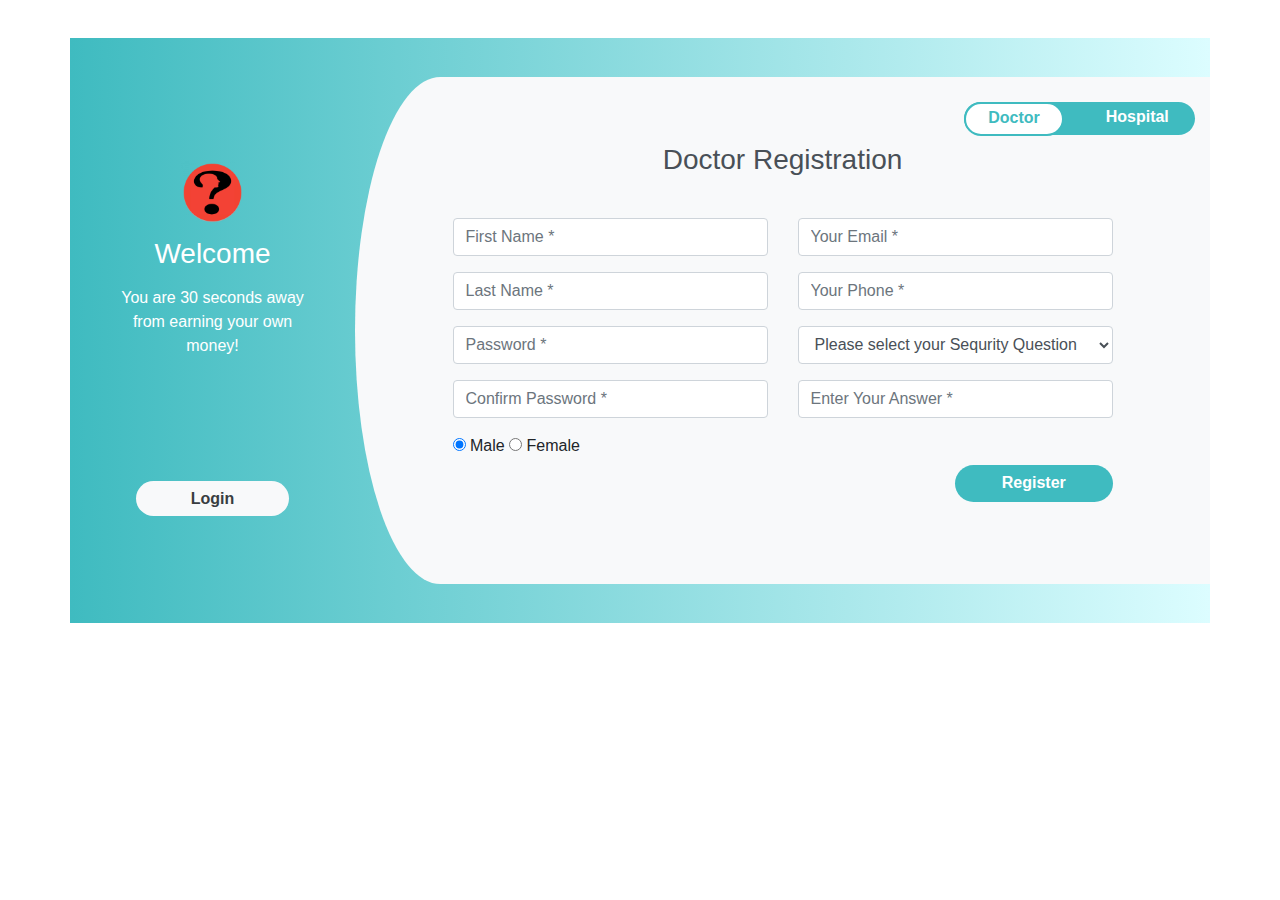
<file: public/register.html>
<html>
  <head>
    <meta charset="utf-8" />
    <meta name="robots" content="noindex, nofollow" />

    <title>Zeeva - Registration Form</title>
    <meta name="viewport" content="width=device-width, initial-scale=1" />
    <meta name="robots" content="noindex" />
    <style type="text/css">
      .register {
        background: -webkit-linear-gradient(left, #3fbbc0, #dcfdff);
        margin-top: 3%;
        padding: 3%;
      }
      .register-left {
        text-align: center;
        color: #fff;
        margin-top: 4%;
      }
      .register-left input {
        border: none;
        border-radius: 1.5rem;
        padding: 2%;
        width: 60%;
        background: #f8f9fa;
        font-weight: bold;
        color: #383d41;
        margin-top: 30%;
        margin-bottom: 3%;
        cursor: pointer;
      }
      .register-right {
        background: #f8f9fa;
        border-top-left-radius: 10% 50%;
        border-bottom-left-radius: 10% 50%;
      }
      .register-left img {
        margin-top: 15%;
        margin-bottom: 5%;
        width: 25%;
        -webkit-animation: mover 2s infinite alternate;
        animation: mover 1s infinite alternate;
      }
      @-webkit-keyframes mover {
        0% {
          transform: translateY(0);
        }
        100% {
          transform: translateY(-20px);
        }
      }
      @keyframes mover {
        0% {
          transform: translateY(0);
        }
        100% {
          transform: translateY(-20px);
        }
      }
      .register-left p {
        font-weight: lighter;
        padding: 12%;
        margin-top: -9%;
      }
      .register .register-form {
        padding: 10%;
        margin-top: 10%;
      }
      .btnRegister {
        float: right;
        margin-top: 10%;
        border: none;
        border-radius: 1.5rem;
        padding: 2%;
        background: #3fbbc0;
        color: #fff;
        font-weight: 600;
        width: 50%;
        cursor: pointer;
      }
      .register .nav-tabs {
        margin-top: 3%;
        border: none;
        background: #3fbbc0;
        border-radius: 1.5rem;
        width: 28%;
        float: right;
      }
      .register .nav-tabs .nav-link {
        padding: 2%;
        height: 34px;
        font-weight: 600;
        color: #fff;
        border-top-right-radius: 1.5rem;
        border-bottom-right-radius: 1.5rem;
      }
      .register .nav-tabs .nav-link:hover {
        border: none;
      }
      .register .nav-tabs .nav-link.active {
        width: 100px;
        color: #3fbbc0;
        border: 2px solid #3fbbc0;
        border-top-left-radius: 1.5rem;
        border-bottom-left-radius: 1.5rem;
      }
      .register-heading {
        text-align: center;
        margin-top: 8%;
        margin-bottom: -15%;
        color: #495057;
      }
    </style>
    <script src="//code.jquery.com/jquery-1.11.0.min.js"></script>
    <script type="text/javascript">
      window.alert = function () {};
      var defaultCSS = document.getElementById("bootstrap-css");
      function changeCSS(css) {
        if (css)
          $("head > link")
            .filter(":first")
            .replaceWith(
              '<link rel="stylesheet" href="' + css + '" type="text/css" />'
            );
        else $("head > link").filter(":first").replaceWith(defaultCSS);
      }
      $(document).ready(function () {
        var iframe_height = parseInt($("html").height());
        window.parent.postMessage(iframe_height, "/");
      });
    </script>
  </head>
  <body>
    <link
      href="//maxcdn.bootstrapcdn.com/bootstrap/4.1.1/css/bootstrap.min.css"
      rel="stylesheet"
      id="bootstrap-css"
    />
    <script src="//maxcdn.bootstrapcdn.com/bootstrap/4.1.1/js/bootstrap.min.js"></script>
    <script src="//cdnjs.cloudflare.com/ajax/libs/jquery/3.2.1/jquery.min.js"></script>
    <!------ Include the above in your HEAD tag ---------->

    <div class="container register">
      <div class="row">
        <div class="col-md-3 register-left">
          <img src="./logo.png" alt="" />
          <h3>Welcome</h3>
          <p>You are 30 seconds away from earning your own money!</p>
          <input type="submit" name="" value="Login" /><br />
        </div>
        <div class="col-md-9 register-right">
          <ul class="nav nav-tabs nav-justified" id="myTab" role="tablist">
            <li class="nav-item">
              <a
                class="nav-link active show"
                id="home-tab"
                data-toggle="tab"
                href="#home"
                role="tab"
                aria-controls="home"
                aria-selected="true"
                >Doctor</a
              >
            </li>
            <li class="nav-item">
              <a
                class="nav-link"
                id="profile-tab"
                data-toggle="tab"
                href="#profile"
                role="tab"
                aria-controls="profile"
                aria-selected="false"
                >Hospital</a
              >
            </li>
          </ul>
          <div class="tab-content" id="myTabContent">
            <div
              class="tab-pane fade active show"
              id="home"
              role="tabpanel"
              aria-labelledby="home-tab"
            >
              <h3 class="register-heading">Doctor Registration</h3>
              <div class="row register-form">
                <div class="col-md-6">
                  <div class="form-group">
                    <input
                      type="text"
                      class="form-control"
                      placeholder="First Name *"
                      value=""
                    />
                  </div>
                  <div class="form-group">
                    <input
                      type="text"
                      class="form-control"
                      placeholder="Last Name *"
                      value=""
                    />
                  </div>
                  <div class="form-group">
                    <input
                      type="password"
                      class="form-control"
                      placeholder="Password *"
                      value=""
                    />
                  </div>
                  <div class="form-group">
                    <input
                      type="password"
                      class="form-control"
                      placeholder="Confirm Password *"
                      value=""
                    />
                  </div>
                  <div class="form-group">
                    <div class="maxl">
                      <label class="radio inline">
                        <input
                          type="radio"
                          name="gender"
                          value="male"
                          checked=""
                        />
                        <span> Male </span>
                      </label>
                      <label class="radio inline">
                        <input type="radio" name="gender" value="female" />
                        <span>Female </span>
                      </label>
                    </div>
                  </div>
                </div>
                <div class="col-md-6">
                  <div class="form-group">
                    <input
                      type="email"
                      class="form-control"
                      placeholder="Your Email *"
                      value=""
                    />
                  </div>
                  <div class="form-group">
                    <input
                      type="text"
                      minlength="10"
                      maxlength="10"
                      name="txtEmpPhone"
                      class="form-control"
                      placeholder="Your Phone *"
                      value=""
                    />
                  </div>
                  <div class="form-group">
                    <select class="form-control">
                      <option class="hidden" selected="" disabled="">
                        Please select your Sequrity Question
                      </option>
                      <option>What is your Birthdate?</option>
                      <option>What is Your old Phone Number</option>
                      <option>What is your Pet Name?</option>
                    </select>
                  </div>
                  <div class="form-group">
                    <input
                      type="text"
                      class="form-control"
                      placeholder="Enter Your Answer *"
                      value=""
                    />
                  </div>
                  <input type="submit" class="btnRegister" value="Register" />
                </div>
              </div>
            </div>
            <div
              class="tab-pane fade"
              id="profile"
              role="tabpanel"
              aria-labelledby="profile-tab"
            >
              <h3 class="register-heading">Hospital Registration</h3>
              <div class="row register-form">
                <div class="col-md-6">
                  <div class="form-group">
                    <input
                      type="text"
                      class="form-control"
                      placeholder="First Name *"
                      value=""
                    />
                  </div>
                  <div class="form-group">
                    <input
                      type="text"
                      class="form-control"
                      placeholder="Last Name *"
                      value=""
                    />
                  </div>
                  <div class="form-group">
                    <input
                      type="email"
                      class="form-control"
                      placeholder="Email *"
                      value=""
                    />
                  </div>
                  <div class="form-group">
                    <input
                      type="text"
                      maxlength="10"
                      minlength="10"
                      class="form-control"
                      placeholder="Phone *"
                      value=""
                    />
                  </div>
                </div>
                <div class="col-md-6">
                  <div class="form-group">
                    <input
                      type="password"
                      class="form-control"
                      placeholder="Password *"
                      value=""
                    />
                  </div>
                  <div class="form-group">
                    <input
                      type="password"
                      class="form-control"
                      placeholder="Confirm Password *"
                      value=""
                    />
                  </div>
                  <div class="form-group">
                    <select class="form-control">
                      <option class="hidden" selected="" disabled="">
                        Please select your Sequrity Question
                      </option>
                      <option>What is your Birthdate?</option>
                      <option>What is Your old Phone Number</option>
                      <option>What is your Pet Name?</option>
                    </select>
                  </div>
                  <div class="form-group">
                    <input
                      type="text"
                      class="form-control"
                      placeholder="`Answer *"
                      value=""
                    />
                  </div>
                  <input type="submit" class="btnRegister" value="Register" />
                </div>
              </div>
            </div>
          </div>
        </div>
      </div>
    </div>
    <script type="text/javascript"></script>
  </body>
</html>
</file>
<file: public/assets/vendor/venobox/venobox.css>
/* ------ venobox.css --------*/
.vbox-overlay *, .vbox-overlay *:before, .vbox-overlay *:after{
    -webkit-backface-visibility: hidden;
    -webkit-box-sizing:border-box;
    -moz-box-sizing:border-box;
    box-sizing:border-box;
}
.vbox-overlay * { 
    -webkit-backface-visibility: visible;
    backface-visibility: visible;
}
.vbox-overlay{
    display: -webkit-flex;
    display: flex;
    -webkit-flex-direction: column;
    flex-direction: column;
    -webkit-justify-content: center;
    justify-content: center;
    -webkit-align-items: center;
    align-items: center;
    position: fixed;
    left: 0;
    top: 0;
    bottom: 0;
    right: 0;
    z-index: 999999;
}

/* ----- navigation ----- */
.vbox-title{
    width: 100%;
    height: 40px;
    float: left;
    text-align: center;
    line-height: 28px;
    font-size: 12px;
    padding: 6px 50px;
    overflow: hidden;
    position: fixed;
    display: none;
    left: 0;
    z-index: 89;
}
.vbox-close{
    cursor: pointer;
    position: fixed;
    top: -1px;
    right: 0;
    width: 50px;
    height: 40px;
    padding: 6px;
    display: block;
    background-position:10px center;
    overflow: hidden;
    font-size: 24px;
    line-height: 1;
    text-align: center;
    z-index: 99;
}
.vbox-left{
    cursor: pointer;
    position: fixed;
    left: 0;
    height: 40px;
    overflow: hidden;
    line-height: 28px;
    font-size: 12px;
    z-index: 99;
    display: flex;
    align-items:center;
}
.vbox-num{
    display: inline-block;
    margin: 6px 0 6px 15px;
}
/* ----- Social share ----- */
.vbox-share{
    line-height: 28px;
    font-size: 12px;
    overflow: hidden;
    position: fixed;
    left: 0;
    z-index: 98;
    display: flex;
    align-items:center;
    justify-content: center;
    width: 100%;
    text-align: center;
}
.vbox-share svg{
    max-height: 28px;
    width: 28px;
    z-index: 10;
    margin-left: 12px;
    margin-top: 6px;
    margin-bottom: 6px;
    vertical-align: middle;
}


/* ----- navigation ARROWS ----- */
.vbox-next, .vbox-prev{
    position: fixed;
    top: 50%;
    margin-top: -15px;
    overflow: hidden;
    cursor: pointer;
    display: block;
    width: 45px;
    height: 45px;
    z-index: 99;
}
.vbox-next span, .vbox-prev span{
    position: relative;
    width: 20px;
    height: 20px;
    border: 2px solid transparent;
    border-top-color: #B6B6B6;
    border-right-color: #B6B6B6;
    text-indent: -100px;
    position: absolute;
    top: 8px;
    display: block;
}
.vbox-prev{
    left: 15px;
}
.vbox-next{
    right: 15px;
}
.vbox-prev span{
    left: 10px;
    -ms-transform: rotate(-135deg);
    -webkit-transform: rotate(-135deg);
    transform: rotate(-135deg);
}
.vbox-next span{
    -ms-transform: rotate(45deg);
    -webkit-transform: rotate(45deg);
    transform: rotate(45deg);
    right: 10px;
}
/* ------- inline window ------ */
.vbox-inline{
    width: 420px;
    height: 315px;
    height: 70vh;
    padding: 10px;
    background: #fff;
    margin: 0 auto;
    overflow: auto;
    text-align: left;
}
/* ------- Video & iFrames window ------ */
.venoframe{
    max-width: 100%;
    width: 100%;
    border: none;
    width: 100%;
    height: 260px;
    height: 70vh;
}
.venoframe.vbvid{
    height: 260px;
}
@media (min-width: 768px) {
    .venoframe, .vbox-inline{
        width: 90%;
        height: 360px;
        height: 70vh;
    }
    .venoframe.vbvid{
        width: 640px;
        height: 360px;
    }
}
@media (min-width: 992px) {
    .venoframe, .vbox-inline{
        max-width: 1200px;
        width: 80%;
        height: 540px;
        height: 70vh;
    }
    .venoframe.vbvid{
        width: 960px;
        height: 540px;
    }
}
/* 
Please do NOT edit this part! 
or at least read this note: http://i.imgur.com/7C0ws9e.gif
*/
.vbox-open{
    overflow: hidden;
}
.vbox-container{
    position: absolute;
    left: 0;
    right: 0;
    top: 0;
    bottom: 0;
    overflow-x: hidden;
    overflow-y: scroll;
    overflow-scrolling: touch;
    -webkit-overflow-scrolling: touch;
    z-index: 20;
    max-height: 100%;

}

.vbox-content{
    text-align: center;
    float: left;
    width: 100%;
    position: relative;
    overflow: hidden;
    padding: 20px 4%;
}
.vbox-container img{
    max-width: 100%;
    height: auto;
}
.vbox-figlio{
    box-shadow: 0 0 12px rgba(0,0,0,0.19), 0 6px 6px rgba(0,0,0,0.23);
    max-width: 100%;
    text-align: initial;
}
img.vbox-figlio{
    -webkit-user-select: none;
-khtml-user-select: none;
-moz-user-select: none;
-o-user-select: none;
user-select: none;
}
.vbox-content.swipe-left{
    margin-left: -200px !important;
}
.vbox-content.swipe-right{
    margin-left: 200px !important;
}
.vbox-animated{
    webkit-transition: margin 300ms ease-out;
    transition: margin 300ms ease-out;
}

/* ---------- preloader ----------
 * SPINKIT 
 * http://tobiasahlin.com/spinkit/
-------------------------------- */
.sk-double-bounce,.sk-rotating-plane{width:40px;height:40px;margin:40px auto}.sk-rotating-plane{background-color:#333;-webkit-animation:sk-rotatePlane 1.2s infinite ease-in-out;animation:sk-rotatePlane 1.2s infinite ease-in-out}@-webkit-keyframes sk-rotatePlane{0%{-webkit-transform:perspective(120px) rotateX(0) rotateY(0);transform:perspective(120px) rotateX(0) rotateY(0)}50%{-webkit-transform:perspective(120px) rotateX(-180.1deg) rotateY(0);transform:perspective(120px) rotateX(-180.1deg) rotateY(0)}100%{-webkit-transform:perspective(120px) rotateX(-180deg) rotateY(-179.9deg);transform:perspective(120px) rotateX(-180deg) rotateY(-179.9deg)}}@keyframes sk-rotatePlane{0%{-webkit-transform:perspective(120px) rotateX(0) rotateY(0);transform:perspective(120px) rotateX(0) rotateY(0)}50%{-webkit-transform:perspective(120px) rotateX(-180.1deg) rotateY(0);transform:perspective(120px) rotateX(-180.1deg) rotateY(0)}100%{-webkit-transform:perspective(120px) rotateX(-180deg) rotateY(-179.9deg);transform:perspective(120px) rotateX(-180deg) rotateY(-179.9deg)}}.sk-double-bounce{position:relative}.sk-double-bounce .sk-child{width:100%;height:100%;border-radius:50%;background-color:#333;opacity:.6;position:absolute;top:0;left:0;-webkit-animation:sk-doubleBounce 2s infinite ease-in-out;animation:sk-doubleBounce 2s infinite ease-in-out}.sk-chasing-dots .sk-child,.sk-spinner-pulse,.sk-three-bounce .sk-child{background-color:#333;border-radius:100%}.sk-double-bounce .sk-double-bounce2{-webkit-animation-delay:-1s;animation-delay:-1s}@-webkit-keyframes sk-doubleBounce{0%,100%{-webkit-transform:scale(0);transform:scale(0)}50%{-webkit-transform:scale(1);transform:scale(1)}}@keyframes sk-doubleBounce{0%,100%{-webkit-transform:scale(0);transform:scale(0)}50%{-webkit-transform:scale(1);transform:scale(1)}}.sk-wave{margin:40px auto;width:50px;height:40px;text-align:center;font-size:10px}.sk-wave .sk-rect{background-color:#333;height:100%;width:6px;display:inline-block;-webkit-animation:sk-waveStretchDelay 1.2s infinite ease-in-out;animation:sk-waveStretchDelay 1.2s infinite ease-in-out}.sk-wave .sk-rect1{-webkit-animation-delay:-1.2s;animation-delay:-1.2s}.sk-wave .sk-rect2{-webkit-animation-delay:-1.1s;animation-delay:-1.1s}.sk-wave .sk-rect3{-webkit-animation-delay:-1s;animation-delay:-1s}.sk-wave .sk-rect4{-webkit-animation-delay:-.9s;animation-delay:-.9s}.sk-wave .sk-rect5{-webkit-animation-delay:-.8s;animation-delay:-.8s}@-webkit-keyframes sk-waveStretchDelay{0%,100%,40%{-webkit-transform:scaleY(.4);transform:scaleY(.4)}20%{-webkit-transform:scaleY(1);transform:scaleY(1)}}@keyframes sk-waveStretchDelay{0%,100%,40%{-webkit-transform:scaleY(.4);transform:scaleY(.4)}20%{-webkit-transform:scaleY(1);transform:scaleY(1)}}.sk-wandering-cubes{margin:40px auto;width:40px;height:40px;position:relative}.sk-wandering-cubes .sk-cube{background-color:#333;width:10px;height:10px;position:absolute;top:0;left:0;-webkit-animation:sk-wanderingCube 1.8s ease-in-out -1.8s infinite both;animation:sk-wanderingCube 1.8s ease-in-out -1.8s infinite both}.sk-chasing-dots,.sk-spinner-pulse{width:40px;height:40px;margin:40px auto}.sk-wandering-cubes .sk-cube2{-webkit-animation-delay:-.9s;animation-delay:-.9s}@-webkit-keyframes sk-wanderingCube{0%{-webkit-transform:rotate(0);transform:rotate(0)}25%{-webkit-transform:translateX(30px) rotate(-90deg) scale(.5);transform:translateX(30px) rotate(-90deg) scale(.5)}50%{-webkit-transform:translateX(30px) translateY(30px) rotate(-179deg);transform:translateX(30px) translateY(30px) rotate(-179deg)}50.1%{-webkit-transform:translateX(30px) translateY(30px) rotate(-180deg);transform:translateX(30px) translateY(30px) rotate(-180deg)}75%{-webkit-transform:translateX(0) translateY(30px) rotate(-270deg) scale(.5);transform:translateX(0) translateY(30px) rotate(-270deg) scale(.5)}100%{-webkit-transform:rotate(-360deg);transform:rotate(-360deg)}}@keyframes sk-wanderingCube{0%{-webkit-transform:rotate(0);transform:rotate(0)}25%{-webkit-transform:translateX(30px) rotate(-90deg) scale(.5);transform:translateX(30px) rotate(-90deg) scale(.5)}50%{-webkit-transform:translateX(30px) translateY(30px) rotate(-179deg);transform:translateX(30px) translateY(30px) rotate(-179deg)}50.1%{-webkit-transform:translateX(30px) translateY(30px) rotate(-180deg);transform:translateX(30px) translateY(30px) rotate(-180deg)}75%{-webkit-transform:translateX(0) translateY(30px) rotate(-270deg) scale(.5);transform:translateX(0) translateY(30px) rotate(-270deg) scale(.5)}100%{-webkit-transform:rotate(-360deg);transform:rotate(-360deg)}}.sk-spinner-pulse{-webkit-animation:sk-pulseScaleOut 1s infinite ease-in-out;animation:sk-pulseScaleOut 1s infinite ease-in-out}@-webkit-keyframes sk-pulseScaleOut{0%{-webkit-transform:scale(0);transform:scale(0)}100%{-webkit-transform:scale(1);transform:scale(1);opacity:0}}@keyframes sk-pulseScaleOut{0%{-webkit-transform:scale(0);transform:scale(0)}100%{-webkit-transform:scale(1);transform:scale(1);opacity:0}}.sk-chasing-dots{position:relative;text-align:center;-webkit-animation:sk-chasingDotsRotate 2s infinite linear;animation:sk-chasingDotsRotate 2s infinite linear}.sk-chasing-dots .sk-child{width:60%;height:60%;display:inline-block;position:absolute;top:0;-webkit-animation:sk-chasingDotsBounce 2s infinite ease-in-out;animation:sk-chasingDotsBounce 2s infinite ease-in-out}.sk-chasing-dots .sk-dot2{top:auto;bottom:0;-webkit-animation-delay:-1s;animation-delay:-1s}@-webkit-keyframes sk-chasingDotsRotate{100%{-webkit-transform:rotate(360deg);transform:rotate(360deg)}}@keyframes sk-chasingDotsRotate{100%{-webkit-transform:rotate(360deg);transform:rotate(360deg)}}@-webkit-keyframes sk-chasingDotsBounce{0%,100%{-webkit-transform:scale(0);transform:scale(0)}50%{-webkit-transform:scale(1);transform:scale(1)}}@keyframes sk-chasingDotsBounce{0%,100%{-webkit-transform:scale(0);transform:scale(0)}50%{-webkit-transform:scale(1);transform:scale(1)}}.sk-three-bounce{margin:40px auto;width:80px;text-align:center}.sk-three-bounce .sk-child{width:20px;height:20px;display:inline-block;-webkit-animation:sk-three-bounce 1.4s ease-in-out 0s infinite both;animation:sk-three-bounce 1.4s ease-in-out 0s infinite both}.sk-circle .sk-child:before,.sk-fading-circle .sk-circle:before{display:block;border-radius:100%;content:'';background-color:#333}.sk-three-bounce .sk-bounce1{-webkit-animation-delay:-.32s;animation-delay:-.32s}.sk-three-bounce .sk-bounce2{-webkit-animation-delay:-.16s;animation-delay:-.16s}@-webkit-keyframes sk-three-bounce{0%,100%,80%{-webkit-transform:scale(0);transform:scale(0)}40%{-webkit-transform:scale(1);transform:scale(1)}}@keyframes sk-three-bounce{0%,100%,80%{-webkit-transform:scale(0);transform:scale(0)}40%{-webkit-transform:scale(1);transform:scale(1)}}.sk-circle{margin:40px auto;width:40px;height:40px;position:relative}.sk-circle .sk-child{width:100%;height:100%;position:absolute;left:0;top:0}.sk-circle .sk-child:before{margin:0 auto;width:15%;height:15%;-webkit-animation:sk-circleBounceDelay 1.2s infinite ease-in-out both;animation:sk-circleBounceDelay 1.2s infinite ease-in-out both}.sk-circle .sk-circle2{-webkit-transform:rotate(30deg);-ms-transform:rotate(30deg);transform:rotate(30deg)}.sk-circle .sk-circle3{-webkit-transform:rotate(60deg);-ms-transform:rotate(60deg);transform:rotate(60deg)}.sk-circle .sk-circle4{-webkit-transform:rotate(90deg);-ms-transform:rotate(90deg);transform:rotate(90deg)}.sk-circle .sk-circle5{-webkit-transform:rotate(120deg);-ms-transform:rotate(120deg);transform:rotate(120deg)}.sk-circle .sk-circle6{-webkit-transform:rotate(150deg);-ms-transform:rotate(150deg);transform:rotate(150deg)}.sk-circle .sk-circle7{-webkit-transform:rotate(180deg);-ms-transform:rotate(180deg);transform:rotate(180deg)}.sk-circle .sk-circle8{-webkit-transform:rotate(210deg);-ms-transform:rotate(210deg);transform:rotate(210deg)}.sk-circle .sk-circle9{-webkit-transform:rotate(240deg);-ms-transform:rotate(240deg);transform:rotate(240deg)}.sk-circle .sk-circle10{-webkit-transform:rotate(270deg);-ms-transform:rotate(270deg);transform:rotate(270deg)}.sk-circle .sk-circle11{-webkit-transform:rotate(300deg);-ms-transform:rotate(300deg);transform:rotate(300deg)}.sk-circle .sk-circle12{-webkit-transform:rotate(330deg);-ms-transform:rotate(330deg);transform:rotate(330deg)}.sk-circle .sk-circle2:before{-webkit-animation-delay:-1.1s;animation-delay:-1.1s}.sk-circle .sk-circle3:before{-webkit-animation-delay:-1s;animation-delay:-1s}.sk-circle .sk-circle4:before{-webkit-animation-delay:-.9s;animation-delay:-.9s}.sk-circle .sk-circle5:before{-webkit-animation-delay:-.8s;animation-delay:-.8s}.sk-circle .sk-circle6:before{-webkit-animation-delay:-.7s;animation-delay:-.7s}.sk-circle .sk-circle7:before{-webkit-animation-delay:-.6s;animation-delay:-.6s}.sk-circle .sk-circle8:before{-webkit-animation-delay:-.5s;animation-delay:-.5s}.sk-circle .sk-circle9:before{-webkit-animation-delay:-.4s;animation-delay:-.4s}.sk-circle .sk-circle10:before{-webkit-animation-delay:-.3s;animation-delay:-.3s}.sk-circle .sk-circle11:before{-webkit-animation-delay:-.2s;animation-delay:-.2s}.sk-circle .sk-circle12:before{-webkit-animation-delay:-.1s;animation-delay:-.1s}@-webkit-keyframes sk-circleBounceDelay{0%,100%,80%{-webkit-transform:scale(0);transform:scale(0)}40%{-webkit-transform:scale(1);transform:scale(1)}}@keyframes sk-circleBounceDelay{0%,100%,80%{-webkit-transform:scale(0);transform:scale(0)}40%{-webkit-transform:scale(1);transform:scale(1)}}.sk-cube-grid{width:40px;height:40px;margin:40px auto}.sk-cube-grid .sk-cube{width:33.33%;height:33.33%;background-color:#333;float:left;-webkit-animation:sk-cubeGridScaleDelay 1.3s infinite ease-in-out;animation:sk-cubeGridScaleDelay 1.3s infinite ease-in-out}.sk-cube-grid .sk-cube1{-webkit-animation-delay:.2s;animation-delay:.2s}.sk-cube-grid .sk-cube2{-webkit-animation-delay:.3s;animation-delay:.3s}.sk-cube-grid .sk-cube3{-webkit-animation-delay:.4s;animation-delay:.4s}.sk-cube-grid .sk-cube4{-webkit-animation-delay:.1s;animation-delay:.1s}.sk-cube-grid .sk-cube5{-webkit-animation-delay:.2s;animation-delay:.2s}.sk-cube-grid .sk-cube6{-webkit-animation-delay:.3s;animation-delay:.3s}.sk-cube-grid .sk-cube7{-webkit-animation-delay:0ms;animation-delay:0ms}.sk-cube-grid .sk-cube8{-webkit-animation-delay:.1s;animation-delay:.1s}.sk-cube-grid .sk-cube9{-webkit-animation-delay:.2s;animation-delay:.2s}@-webkit-keyframes sk-cubeGridScaleDelay{0%,100%,70%{-webkit-transform:scale3D(1,1,1);transform:scale3D(1,1,1)}35%{-webkit-transform:scale3D(0,0,1);transform:scale3D(0,0,1)}}@keyframes sk-cubeGridScaleDelay{0%,100%,70%{-webkit-transform:scale3D(1,1,1);transform:scale3D(1,1,1)}35%{-webkit-transform:scale3D(0,0,1);transform:scale3D(0,0,1)}}.sk-fading-circle{margin:40px auto;width:40px;height:40px;position:relative}.sk-fading-circle .sk-circle{width:100%;height:100%;position:absolute;left:0;top:0}.sk-fading-circle .sk-circle:before{margin:0 auto;width:15%;height:15%;-webkit-animation:sk-circleFadeDelay 1.2s infinite ease-in-out both;animation:sk-circleFadeDelay 1.2s infinite ease-in-out both}.sk-fading-circle .sk-circle2{-webkit-transform:rotate(30deg);-ms-transform:rotate(30deg);transform:rotate(30deg)}.sk-fading-circle .sk-circle3{-webkit-transform:rotate(60deg);-ms-transform:rotate(60deg);transform:rotate(60deg)}.sk-fading-circle .sk-circle4{-webkit-transform:rotate(90deg);-ms-transform:rotate(90deg);transform:rotate(90deg)}.sk-fading-circle .sk-circle5{-webkit-transform:rotate(120deg);-ms-transform:rotate(120deg);transform:rotate(120deg)}.sk-fading-circle .sk-circle6{-webkit-transform:rotate(150deg);-ms-transform:rotate(150deg);transform:rotate(150deg)}.sk-fading-circle .sk-circle7{-webkit-transform:rotate(180deg);-ms-transform:rotate(180deg);transform:rotate(180deg)}.sk-fading-circle .sk-circle8{-webkit-transform:rotate(210deg);-ms-transform:rotate(210deg);transform:rotate(210deg)}.sk-fading-circle .sk-circle9{-webkit-transform:rotate(240deg);-ms-transform:rotate(240deg);transform:rotate(240deg)}.sk-fading-circle .sk-circle10{-webkit-transform:rotate(270deg);-ms-transform:rotate(270deg);transform:rotate(270deg)}.sk-fading-circle .sk-circle11{-webkit-transform:rotate(300deg);-ms-transform:rotate(300deg);transform:rotate(300deg)}.sk-fading-circle .sk-circle12{-webkit-transform:rotate(330deg);-ms-transform:rotate(330deg);transform:rotate(330deg)}.sk-fading-circle .sk-circle2:before{-webkit-animation-delay:-1.1s;animation-delay:-1.1s}.sk-fading-circle .sk-circle3:before{-webkit-animation-delay:-1s;animation-delay:-1s}.sk-fading-circle .sk-circle4:before{-webkit-animation-delay:-.9s;animation-delay:-.9s}.sk-fading-circle .sk-circle5:before{-webkit-animation-delay:-.8s;animation-delay:-.8s}.sk-fading-circle .sk-circle6:before{-webkit-animation-delay:-.7s;animation-delay:-.7s}.sk-fading-circle .sk-circle7:before{-webkit-animation-delay:-.6s;animation-delay:-.6s}.sk-fading-circle .sk-circle8:before{-webkit-animation-delay:-.5s;animation-delay:-.5s}.sk-fading-circle .sk-circle9:before{-webkit-animation-delay:-.4s;animation-delay:-.4s}.sk-fading-circle .sk-circle10:before{-webkit-animation-delay:-.3s;animation-delay:-.3s}.sk-fading-circle .sk-circle11:before{-webkit-animation-delay:-.2s;animation-delay:-.2s}.sk-fading-circle .sk-circle12:before{-webkit-animation-delay:-.1s;animation-delay:-.1s}@-webkit-keyframes sk-circleFadeDelay{0%,100%,39%{opacity:0}40%{opacity:1}}@keyframes sk-circleFadeDelay{0%,100%,39%{opacity:0}40%{opacity:1}}.sk-folding-cube{margin:40px auto;width:40px;height:40px;position:relative;-webkit-transform:rotateZ(45deg);transform:rotateZ(45deg)}.sk-folding-cube .sk-cube{float:left;width:50%;height:50%;position:relative;-webkit-transform:scale(1.1);-ms-transform:scale(1.1);transform:scale(1.1)}.sk-folding-cube .sk-cube:before{content:'';position:absolute;top:0;left:0;width:100%;height:100%;background-color:#333;-webkit-animation:sk-foldCubeAngle 2.4s infinite linear both;animation:sk-foldCubeAngle 2.4s infinite linear both;-webkit-transform-origin:100% 100%;-ms-transform-origin:100% 100%;transform-origin:100% 100%}.sk-folding-cube .sk-cube2{-webkit-transform:scale(1.1) rotateZ(90deg);transform:scale(1.1) rotateZ(90deg)}.sk-folding-cube .sk-cube3{-webkit-transform:scale(1.1) rotateZ(180deg);transform:scale(1.1) rotateZ(180deg)}.sk-folding-cube .sk-cube4{-webkit-transform:scale(1.1) rotateZ(270deg);transform:scale(1.1) rotateZ(270deg)}.sk-folding-cube .sk-cube2:before{-webkit-animation-delay:.3s;animation-delay:.3s}.sk-folding-cube .sk-cube3:before{-webkit-animation-delay:.6s;animation-delay:.6s}.sk-folding-cube .sk-cube4:before{-webkit-animation-delay:.9s;animation-delay:.9s}@-webkit-keyframes sk-foldCubeAngle{0%,10%{-webkit-transform:perspective(140px) rotateX(-180deg);transform:perspective(140px) rotateX(-180deg);opacity:0}25%,75%{-webkit-transform:perspective(140px) rotateX(0);transform:perspective(140px) rotateX(0);opacity:1}100%,90%{-webkit-transform:perspective(140px) rotateY(180deg);transform:perspective(140px) rotateY(180deg);opacity:0}}@keyframes sk-foldCubeAngle{0%,10%{-webkit-transform:perspective(140px) rotateX(-180deg);transform:perspective(140px) rotateX(-180deg);opacity:0}25%,75%{-webkit-transform:perspective(140px) rotateX(0);transform:perspective(140px) rotateX(0);opacity:1}100%,90%{-webkit-transform:perspective(140px) rotateY(180deg);transform:perspective(140px) rotateY(180deg);opacity:0}}
</file>
<file: public/assets/css/style.css>
/**
* Template Name: Zeeva - v2.0.0
* Template URL: 
* Author: 
* License: 
*/

/*--------------------------------------------------------------
# General
--------------------------------------------------------------*/
body {
  font-family: "Open Sans", sans-serif;
  color: #444444;
}

a {
  color: #3fbbc0;
}

a:hover {
  color: #65c9cd;
  text-decoration: none;
}

h1,
h2,
h3,
h4,
h5,
h6 {
  font-family: "Roboto", sans-serif;
}

/*--------------------------------------------------------------
# Preloader
--------------------------------------------------------------*/
#preloader {
  position: fixed;
  top: 0;
  left: 0;
  right: 0;
  bottom: 0;
  z-index: 9999;
  overflow: hidden;
  background: #fff;
}

#preloader:before {
  content: "";
  position: fixed;
  top: calc(50% - 30px);
  left: calc(50% - 30px);
  border: 6px solid #3fbbc0;
  border-top-color: #ecf8f9;
  border-radius: 50%;
  width: 60px;
  height: 60px;
  -webkit-animation: animate-preloader 1s linear infinite;
  animation: animate-preloader 1s linear infinite;
}

@-webkit-keyframes animate-preloader {
  0% {
    transform: rotate(0deg);
  }
  100% {
    transform: rotate(360deg);
  }
}

@keyframes animate-preloader {
  0% {
    transform: rotate(0deg);
  }
  100% {
    transform: rotate(360deg);
  }
}

/*--------------------------------------------------------------
# Back to top button
--------------------------------------------------------------*/
.back-to-top {
  position: fixed;
  display: none;
  right: 15px;
  bottom: 15px;
  z-index: 99999;
}

.back-to-top i {
  display: flex;
  align-items: center;
  justify-content: center;
  font-size: 24px;
  width: 40px;
  height: 40px;
  border-radius: 4px;
  background: #3fbbc0;
  color: #fff;
  transition: all 0.4s;
}

.back-to-top i:hover {
  background: #5ec6ca;
  color: #fff;
}

/*--------------------------------------------------------------
# Disable aos animation delay on mobile devices
--------------------------------------------------------------*/
@media screen and (max-width: 768px) {
  [data-aos-delay] {
    transition-delay: 0 !important;
  }
}

/*--------------------------------------------------------------
# Top Bar
--------------------------------------------------------------*/
#topbar {
  background: #3fbbc0;
  color: #fff;
  height: 40px;
  font-size: 16px;
  font-weight: 600;
  transition: all 0.5s;
}

#topbar.topbar-scrolled {
  top: -40px;
}

#topbar i {
  padding-right: 6px;
}

/*--------------------------------------------------------------
# Header
--------------------------------------------------------------*/
#header {
  background: #fff;
  transition: all 0.5s;
  z-index: 997;
  padding: 20px 0;
  top: 40px;
  box-shadow: 0px 2px 15px rgba(0, 0, 0, 0.1);
}

@media (max-width: 992px) {
  #header {
    padding: 15px 0;
  }
}

#header.header-scrolled {
  top: 0;
}

#header .logo {
  font-size: 28px;
  margin: 0;
  padding: 0;
  line-height: 1;
  font-weight: 600;
  letter-spacing: 0.5px;
  text-transform: uppercase;
}

#header .logo a {
  color: #555555;
}

#header .logo img {
  max-height: 40px;
}

@media (max-width: 992px) {
  #header {
    top: 0;
  }
  #header .logo {
    font-size: 28px;
  }
}

/*--------------------------------------------------------------
# Navigation Menu
--------------------------------------------------------------*/
/* Desktop Navigation */
.nav-menu ul {
  margin: 0;
  padding: 0;
  list-style: none;
}

.nav-menu > ul {
  display: flex;
}

.nav-menu > ul > li {
  position: relative;
  white-space: nowrap;
  padding: 10px 0 10px 28px;
}

.nav-menu a {
  display: block;
  position: relative;
  color: #555555;
  transition: 0.3s;
  font-size: 13px;
  font-family: "Roboto", sans-serif;
  text-transform: uppercase;
  font-weight: 500;
}

.nav-menu a:hover,
.nav-menu .active > a,
.nav-menu li:hover > a {
  color: #3fbbc0;
}

.nav-menu .drop-down ul {
  display: block;
  position: absolute;
  left: 15px;
  top: calc(100% + 30px);
  z-index: 99;
  opacity: 0;
  visibility: hidden;
  padding: 10px 0;
  background: #fff;
  box-shadow: 0px 0px 30px rgba(127, 137, 161, 0.25);
  transition: 0.3s;
}

.nav-menu .drop-down:hover > ul {
  opacity: 1;
  top: 100%;
  visibility: visible;
}

.nav-menu .drop-down li {
  min-width: 180px;
  position: relative;
}

.nav-menu .drop-down ul a {
  padding: 10px 20px;
  font-size: 14px;
  font-weight: 500;
  text-transform: none;
  color: #194b4d;
}

.nav-menu .drop-down ul a:hover,
.nav-menu .drop-down ul .active > a,
.nav-menu .drop-down ul li:hover > a {
  color: #3fbbc0;
}

.nav-menu .drop-down > a:after {
  content: "\ea99";
  font-family: IcoFont;
  padding-left: 5px;
}

.nav-menu .drop-down .drop-down ul {
  top: 0;
  left: calc(100% - 30px);
}

.nav-menu .drop-down .drop-down:hover > ul {
  opacity: 1;
  top: 0;
  left: 100%;
}

.nav-menu .drop-down .drop-down > a {
  padding-right: 35px;
}

.nav-menu .drop-down .drop-down > a:after {
  content: "\eaa0";
  font-family: IcoFont;
  position: absolute;
  right: 15px;
}

@media (max-width: 1366px) {
  .nav-menu .drop-down .drop-down ul {
    left: -90%;
  }
  .nav-menu .drop-down .drop-down:hover > ul {
    left: -100%;
  }
  .nav-menu .drop-down .drop-down > a:after {
    content: "\ea9d";
  }
}

/* LoginRegister Button */
.login-register-btn {
  margin-left: 25px;
  background: #3fbbc0;
  color: #fff;
  border-radius: 4px;
  padding: 8px 8px;
  white-space: nowrap;
  transition: 0.3s;
  font-size: 14px;
  display: inline-block;
}

@media (max-width: 768px) {
  .login-register-btn {
    margin: 0 10px 0 0;
    padding: 6px 18px;
  }
}

/* Appointment Button */
.appointment-btn {
  margin-left: 25px;
  background: #3fbbc0;
  color: #fff;
  border-radius: 4px;
  padding: 8px 25px;
  white-space: nowrap;
  transition: 0.3s;
  font-size: 14px;
  display: inline-block;
}

.appointment-btn .login-register-btn:hover {
  background: #65c9cd;
  color: #fff;
}

@media (max-width: 768px) {
  .appointment-btn {
    margin: 0 48px 0 0;
    padding: 6px 18px;
  }
}

/* Mobile Navigation */
.mobile-nav-toggle {
  position: fixed;
  right: 15px;
  top: 20px;
  z-index: 9998;
  border: 0;
  background: none;
  font-size: 24px;
  transition: all 0.4s;
  outline: none !important;
  line-height: 1;
  cursor: pointer;
  text-align: right;
}

.mobile-nav-toggle i {
  color: #555555;
}

.mobile-nav {
  position: fixed;
  top: 55px;
  right: 15px;
  bottom: 15px;
  left: 15px;
  z-index: 9999;
  overflow-y: auto;
  background: #fff;
  transition: ease-in-out 0.2s;
  opacity: 0;
  visibility: hidden;
  border-radius: 10px;
  padding: 10px 0;
}

.mobile-nav * {
  margin: 0;
  padding: 0;
  list-style: none;
}

.mobile-nav a {
  display: block;
  position: relative;
  color: #555555;
  padding: 10px 20px;
  font-weight: 500;
  outline: none;
}

.mobile-nav a:hover,
.mobile-nav .active > a,
.mobile-nav li:hover > a {
  color: #3fbbc0;
  text-decoration: none;
}

.mobile-nav .drop-down > a:after {
  content: "\ea99";
  font-family: IcoFont;
  padding-left: 10px;
  position: absolute;
  right: 15px;
}

.mobile-nav .active.drop-down > a:after {
  content: "\eaa1";
}

.mobile-nav .drop-down > a {
  padding-right: 35px;
}

.mobile-nav .drop-down ul {
  display: none;
  overflow: hidden;
}

.mobile-nav .drop-down li {
  padding-left: 20px;
}

.mobile-nav-overly {
  width: 100%;
  height: 100%;
  z-index: 9997;
  top: 0;
  left: 0;
  position: fixed;
  background: rgba(60, 60, 60, 0.6);
  overflow: hidden;
  display: none;
  transition: ease-in-out 0.2s;
}

.mobile-nav-active {
  overflow: hidden;
}

.mobile-nav-active .mobile-nav {
  opacity: 1;
  visibility: visible;
}

.mobile-nav-active .mobile-nav-toggle i {
  color: #fff;
}

/*--------------------------------------------------------------
# Hero Section
--------------------------------------------------------------*/
#hero {
  width: 100%;
  height: 100vh;
  background-color: rgba(60, 60, 60, 0.8);
  overflow: hidden;
  position: relative;
}

#hero .carousel,
#hero .carousel-inner,
#hero .carousel-item,
#hero .carousel-item::before {
  position: absolute;
  top: 0;
  right: 0;
  left: 0;
  bottom: 0;
}

#hero .carousel-item {
  background-size: cover;
  background-position: center;
  background-repeat: no-repeat;
  display: flex;
  justify-content: center;
  align-items: flex-end;
}

#hero .container {
  text-align: center;
  background: rgba(255, 255, 255, 0.9);
  padding-top: 30px;
  padding-bottom: 30px;
  margin-bottom: 50px;
  border-top: 4px solid #3fbbc0;
}

@media (max-width: 1200px) {
  #hero .container {
    margin-left: 50px;
    margin-right: 50px;
  }
}

#hero h2 {
  color: #2f2f2f;
  margin-bottom: 20px;
  font-size: 36px;
  font-weight: 700;
}

#hero p {
  -webkit-animation-delay: 0.4s;
  animation-delay: 0.4s;
  margin: 0 auto 30px auto;
  color: #555555;
}

#hero .carousel-inner .carousel-item {
  transition-property: opacity;
  background-position: center top;
}

#hero .carousel-inner .carousel-item,
#hero .carousel-inner .active.carousel-item-left,
#hero .carousel-inner .active.carousel-item-right {
  opacity: 0;
}

#hero .carousel-inner .active,
#hero .carousel-inner .carousel-item-next.carousel-item-left,
#hero .carousel-inner .carousel-item-prev.carousel-item-right {
  opacity: 1;
  transition: 0.5s;
}

#hero .carousel-inner .carousel-item-next,
#hero .carousel-inner .carousel-item-prev,
#hero .carousel-inner .active.carousel-item-left,
#hero .carousel-inner .active.carousel-item-right {
  left: 0;
  transform: translate3d(0, 0, 0);
}

#hero .carousel-control-prev,
#hero .carousel-control-next {
  width: 10%;
  top: 112px;
}

@media (max-width: 992px) {
  #hero .carousel-control-prev,
  #hero .carousel-control-next {
    top: 66px;
  }
}

#hero .carousel-control-next-icon,
#hero .carousel-control-prev-icon {
  background: none;
  font-size: 36px;
  line-height: 1;
  width: auto;
  height: auto;
  background: rgba(63, 187, 192, 0.4);
  border-radius: 50px;
  padding: 10px;
  transition: 0.3s;
  color: rgba(255, 255, 255, 0.5);
}

#hero .carousel-control-next-icon:hover,
#hero .carousel-control-prev-icon:hover {
  background: rgba(63, 187, 192, 0.6);
  color: rgba(255, 255, 255, 0.8);
}

#hero .carousel-indicators li {
  cursor: pointer;
  background: #fff;
  overflow: hidden;
  border: 0;
  width: 12px;
  height: 12px;
  border-radius: 50px;
  opacity: 0.6;
  transition: 0.3s;
}

#hero .carousel-indicators li.active {
  opacity: 1;
  background: #3fbbc0;
}

#hero .btn-get-started {
  font-family: "Roboto", sans-serif;
  font-weight: 500;
  font-size: 14px;
  letter-spacing: 1px;
  display: inline-block;
  padding: 14px 32px;
  border-radius: 4px;
  transition: 0.5s;
  line-height: 1;
  color: #fff;
  -webkit-animation-delay: 0.8s;
  animation-delay: 0.8s;
  background: #3fbbc0;
}

#hero .btn-get-started:hover {
  background: #65c9cd;
}

@media (max-width: 992px) {
  #hero {
    height: 100vh;
  }
  #hero .container {
    margin-top: 100px;
  }
}

@media (max-width: 768px) {
  #hero h2 {
    font-size: 28px;
  }
}

@media (min-width: 1024px) {
  #hero .carousel-control-prev,
  #hero .carousel-control-next {
    width: 5%;
  }
}

@media (max-height: 500px) {
  #hero {
    height: 160vh;
  }
}

/*--------------------------------------------------------------
# Sections General
--------------------------------------------------------------*/
section {
  padding: 60px 0;
  overflow: hidden;
}

.section-bg {
  background-color: #f7fcfc;
}

.section-title {
  text-align: center;
  padding-bottom: 30px;
}

.section-title h2 {
  font-size: 32px;
  font-weight: bold;
  text-transform: uppercase;
  margin-bottom: 20px;
  padding-bottom: 20px;
  position: relative;
}

.section-title h2::after {
  content: "";
  position: absolute;
  display: block;
  width: 50px;
  height: 3px;
  background: #3fbbc0;
  bottom: 0;
  left: calc(50% - 25px);
}

.section-title p {
  margin-bottom: 0;
}

/*--------------------------------------------------------------
# Breadcrumbs
--------------------------------------------------------------*/
.breadcrumbs {
  padding: 20px 0;
  background-color: #ecf8f9;
  min-height: 40px;
  margin-top: 120px;
}

@media (max-width: 992px) {
  .breadcrumbs {
    margin-top: 70px;
  }
}

.breadcrumbs h2 {
  font-size: 24px;
  font-weight: 300;
  margin: 0;
}

@media (max-width: 992px) {
  .breadcrumbs h2 {
    margin: 0 0 10px 0;
  }
}

.breadcrumbs ol {
  display: flex;
  flex-wrap: wrap;
  list-style: none;
  padding: 0;
  margin: 0;
  font-size: 14px;
}

.breadcrumbs ol li + li {
  padding-left: 10px;
}

.breadcrumbs ol li + li::before {
  display: inline-block;
  padding-right: 10px;
  color: #6c757d;
  content: "/";
}

@media (max-width: 768px) {
  .breadcrumbs .d-flex {
    display: block !important;
  }
  .breadcrumbs ol {
    display: block;
  }
  .breadcrumbs ol li {
    display: inline-block;
  }
}

/*--------------------------------------------------------------
# Featured Services
--------------------------------------------------------------*/
.featured-services .icon-box {
  padding: 30px;
  position: relative;
  overflow: hidden;
  background: #fff;
  box-shadow: 0 0 29px 0 rgba(68, 88, 144, 0.12);
  transition: all 0.3s ease-in-out;
  border-radius: 8px;
  z-index: 1;
}

.featured-services .icon-box::before {
  content: "";
  position: absolute;
  background: #d9f1f2;
  right: 0;
  left: 0;
  bottom: 0;
  top: 100%;
  transition: all 0.3s;
  z-index: -1;
}

.featured-services .icon-box:hover::before {
  background: #3fbbc0;
  top: 0;
  border-radius: 0px;
}

.featured-services .icon {
  margin-bottom: 15px;
}

.featured-services .icon i {
  font-size: 48px;
  line-height: 1;
  color: #3fbbc0;
  transition: all 0.3s ease-in-out;
}

.featured-services .title {
  font-weight: 700;
  margin-bottom: 15px;
  font-size: 18px;
}

.featured-services .title a {
  color: #111;
}

.featured-services .description {
  font-size: 15px;
  line-height: 28px;
  margin-bottom: 0;
}

.featured-services .icon-box:hover .title a,
.featured-services .icon-box:hover .description {
  color: #fff;
}

.featured-services .icon-box:hover .icon i {
  color: #fff;
}

/*--------------------------------------------------------------
# Cta
--------------------------------------------------------------*/
.cta {
  background: #3fbbc0;
  color: #fff;
  background-size: cover;
  padding: 60px 0;
}

.cta h3 {
  font-size: 28px;
  font-weight: 700;
}

.cta .cta-btn {
  font-family: "Roboto", sans-serif;
  font-weight: 500;
  font-size: 16px;
  letter-spacing: 1px;
  display: inline-block;
  padding: 10px 35px;
  border-radius: 25px;
  transition: 0.5s;
  margin-top: 10px;
  border: 2px solid #fff;
  color: #fff;
}

.cta .cta-btn:hover {
  background: #fff;
  color: #3fbbc0;
}

/*--------------------------------------------------------------
# About Us
--------------------------------------------------------------*/
.about .content h3 {
  font-weight: 600;
  font-size: 26px;
}

.about .content ul {
  list-style: none;
  padding: 0;
}

.about .content ul li {
  padding-bottom: 10px;
}

.about .content ul i {
  font-size: 20px;
  padding-right: 4px;
  color: #3fbbc0;
}

.about .content p:last-child {
  margin-bottom: 0;
}

/*--------------------------------------------------------------
# Counts
--------------------------------------------------------------*/
.counts {
  padding-bottom: 30px;
}

.counts .count-box {
  box-shadow: -10px -5px 40px 0 rgba(0, 0, 0, 0.1);
  padding: 30px;
  width: 100%;
}

.counts .count-box i {
  display: block;
  font-size: 30px;
  color: #3fbbc0;
  float: left;
}

.counts .count-box span {
  font-size: 42px;
  line-height: 24px;
  display: block;
  font-weight: 700;
  color: #555555;
  margin-left: 50px;
}

.counts .count-box p {
  padding: 30px 0 0 0;
  margin: 0;
  font-family: "Roboto", sans-serif;
  font-size: 14px;
}

.counts .count-box a {
  font-weight: 600;
  display: block;
  margin-top: 20px;
  color: #7b7b7b;
  font-size: 15px;
  font-family: "Poppins", sans-serif;
  transition: ease-in-out 0.3s;
}

.counts .count-box a:hover {
  color: #3fbbc0;
}

/*--------------------------------------------------------------
# Features
--------------------------------------------------------------*/
.features .icon-box h4 {
  font-size: 20px;
  font-weight: 700;
  margin: 5px 0 10px 60px;
}

.features .icon-box i {
  font-size: 48px;
  float: left;
  color: #3fbbc0;
}

.features .icon-box p {
  font-size: 15px;
  color: #848484;
  margin-left: 60px;
}

.features .image {
  background-position: center center;
  background-repeat: no-repeat;
  background-size: cover;
  min-height: 400px;
}

/*--------------------------------------------------------------
# Services
--------------------------------------------------------------*/
.services .icon-box {
  margin-bottom: 20px;
  text-align: center;
}

.services .icon {
  display: flex;
  justify-content: center;
}

.services .icon i {
  width: 80px;
  height: 80px;
  margin-bottom: 20px;
  background: #fff;
  border-radius: 50%;
  transition: 0.5s;
  color: #3fbbc0;
  font-size: 40px;
  overflow: hidden;
  padding-top: 20px;
  box-shadow: 0px 0 25px rgba(0, 0, 0, 0.15);
}

.services .icon-box:hover .icon i {
  box-shadow: 0px 0 25px rgba(63, 187, 192, 0.3);
}

.services .title {
  font-weight: 600;
  margin-bottom: 15px;
  font-size: 18px;
  position: relative;
  padding-bottom: 15px;
}

.services .title a {
  color: #444444;
  transition: 0.3s;
}

.services .title a:hover {
  color: #3fbbc0;
}

.services .title::after {
  content: "";
  position: absolute;
  display: block;
  width: 50px;
  height: 2px;
  background: #3fbbc0;
  bottom: 0;
  left: calc(50% - 25px);
}

.services .description {
  line-height: 24px;
  font-size: 14px;
}

/*--------------------------------------------------------------
# Appointments
--------------------------------------------------------------*/
.appointment .php-email-form {
  width: 100%;
}

.appointment .php-email-form .form-group {
  padding-bottom: 8px;
}

.appointment .php-email-form .validate {
  display: none;
  color: red;
  margin: 0 0 15px 0;
  font-weight: 400;
  font-size: 13px;
}

.appointment .php-email-form .error-message {
  display: none;
  color: #fff;
  background: #ed3c0d;
  text-align: left;
  padding: 15px;
  font-weight: 600;
}

.appointment .php-email-form .error-message br + br {
  margin-top: 25px;
}

.appointment .php-email-form .sent-message {
  display: none;
  color: #fff;
  background: #18d26e;
  text-align: center;
  padding: 15px;
  font-weight: 600;
}

.appointment .php-email-form .loading {
  display: none;
  background: #fff;
  text-align: center;
  padding: 15px;
}

.appointment .php-email-form .loading:before {
  content: "";
  display: inline-block;
  border-radius: 50%;
  width: 24px;
  height: 24px;
  margin: 0 10px -6px 0;
  border: 3px solid #18d26e;
  border-top-color: #eee;
  -webkit-animation: animate-loading 1s linear infinite;
  animation: animate-loading 1s linear infinite;
}

.appointment .php-email-form input,
.appointment .php-email-form textarea,
.appointment .php-email-form select {
  border-radius: 0;
  box-shadow: none;
  font-size: 14px;
  padding: 10px !important;
}

.appointment .php-email-form input:focus,
.appointment .php-email-form textarea:focus,
.appointment .php-email-form select:focus {
  border-color: #3fbbc0;
}

.appointment .php-email-form input,
.appointment .php-email-form select {
  height: 44px;
}

.appointment .php-email-form textarea {
  padding: 10px 12px;
}

.appointment .php-email-form button[type="submit"] {
  background: #3fbbc0;
  border: 0;
  padding: 10px 35px;
  color: #fff;
  transition: 0.4s;
  border-radius: 50px;
}

.appointment .php-email-form button[type="submit"]:hover {
  background: #52c2c6;
}

/*--------------------------------------------------------------
# Departments
--------------------------------------------------------------*/
.departments .nav-tabs {
  border: 0;
}

.departments .nav-link {
  border: 0;
  padding: 20px;
  color: #555555;
  border-radius: 0;
  border-left: 5px solid #fff;
}

.departments .nav-link h4 {
  font-size: 18px;
  font-weight: 600;
  transition: 0.3s;
}

.departments .nav-link p {
  font-size: 14px;
  margin-bottom: 0;
}

.departments .nav-link:hover h4 {
  color: #3fbbc0;
}

.departments .nav-link.active {
  background: #f7fcfc;
  border-color: #3fbbc0;
}

.departments .nav-link.active h4 {
  color: #3fbbc0;
}

.departments .tab-pane.active {
  -webkit-animation: slide-down 0.5s ease-out;
  animation: slide-down 0.5s ease-out;
}

.departments .tab-pane img {
  float: left;
  max-width: 300px;
  padding: 0 15px 15px 0;
}

@media (max-width: 768px) {
  .departments .tab-pane img {
    float: none;
    padding: 0 0 15px 0;
    max-width: 100%;
  }
}

.departments .tab-pane h3 {
  font-size: 26px;
  font-weight: 600;
  margin-bottom: 20px;
  color: #3fbbc0;
}

.departments .tab-pane p {
  color: #777777;
}

.departments .tab-pane p:last-child {
  margin-bottom: 0;
}

@-webkit-keyframes slide-down {
  0% {
    opacity: 0;
  }
  100% {
    opacity: 1;
  }
}

@keyframes slide-down {
  0% {
    opacity: 0;
  }
  100% {
    opacity: 1;
  }
}

/*--------------------------------------------------------------
# Testimonials
--------------------------------------------------------------*/
.testimonials .testimonial-item {
  box-sizing: content-box;
  min-height: 320px;
}

.testimonials .testimonial-item .testimonial-img {
  width: 90px;
  border-radius: 50%;
  margin: -40px 0 0 40px;
  position: relative;
  z-index: 2;
  border: 6px solid #fff;
}

.testimonials .testimonial-item h3 {
  font-size: 18px;
  font-weight: bold;
  margin: 10px 0 5px 45px;
  color: #111;
}

.testimonials .testimonial-item h4 {
  font-size: 14px;
  color: #999;
  margin: 0 0 0 45px;
}

.testimonials .testimonial-item .quote-icon-left,
.testimonials .testimonial-item .quote-icon-right {
  color: #b2e4e6;
  font-size: 26px;
}

.testimonials .testimonial-item .quote-icon-left {
  display: inline-block;
  left: -5px;
  position: relative;
}

.testimonials .testimonial-item .quote-icon-right {
  display: inline-block;
  right: -5px;
  position: relative;
  top: 10px;
}

.testimonials .testimonial-item p {
  font-style: italic;
  margin: 0 15px 0 15px;
  padding: 20px 20px 60px 20px;
  background: #f0fafa;
  position: relative;
  border-radius: 6px;
  position: relative;
  z-index: 1;
}

.testimonials .owl-nav,
.testimonials .owl-dots {
  margin-top: 5px;
  text-align: center;
}

.testimonials .owl-dot {
  display: inline-block;
  margin: 0 5px;
  width: 12px;
  height: 12px;
  border-radius: 50%;
  background-color: #ddd !important;
}

.testimonials .owl-dot.active {
  background-color: #3fbbc0 !important;
}

@media (max-width: 767px) {
  .testimonials {
    margin: 30px 10px;
  }
}

/*--------------------------------------------------------------
# Doctors
--------------------------------------------------------------*/
.doctors .member {
  margin-bottom: 20px;
  overflow: hidden;
  text-align: center;
  border-radius: 4px;
  background: #fff;
  box-shadow: 0px 2px 15px rgba(63, 187, 192, 0.1);
}

.doctors .member .member-img {
  position: relative;
  overflow: hidden;
}

.doctors .member .social {
  position: absolute;
  left: 0;
  bottom: 0;
  right: 0;
  height: 40px;
  opacity: 0;
  transition: ease-in-out 0.3s;
  text-align: center;
  background: rgba(255, 255, 255, 0.85);
}

.doctors .member .social a {
  transition: color 0.3s;
  color: #555555;
  margin: 0 10px;
  padding-top: 8px;
  display: inline-block;
}

.doctors .member .social a:hover {
  color: #3fbbc0;
}

.doctors .member .social i {
  font-size: 18px;
  margin: 0 2px;
}

.doctors .member .member-info {
  padding: 25px 15px;
}

.doctors .member .member-info h4 {
  font-weight: 700;
  margin-bottom: 5px;
  font-size: 18px;
  color: #555555;
}

.doctors .member .member-info span {
  display: block;
  font-size: 13px;
  font-weight: 400;
  color: #aaaaaa;
}

.doctors .member .member-info p {
  font-style: italic;
  font-size: 14px;
  line-height: 26px;
  color: #777777;
}

.doctors .member:hover .social {
  opacity: 1;
}

/*--------------------------------------------------------------
# Gallery
--------------------------------------------------------------*/
.gallery {
  overflow: hidden;
}

.gallery .owl-nav,
.gallery .owl-dots {
  margin-top: 25px;
  text-align: center;
}

.gallery .owl-item {
  border-left: 2px solid #fff;
  border-right: 2px solid #fff;
}

.gallery .owl-dot {
  display: inline-block;
  margin: 0 5px;
  width: 12px;
  height: 12px;
  border-radius: 50%;
  background-color: #e0f4f5 !important;
}

.gallery .owl-dot.active {
  background-color: #3fbbc0 !important;
}

.gallery .gallery-carousel .owl-stage-outer {
  overflow: visible;
}

.gallery .gallery-carousel .center {
  border: 6px solid #3fbbc0;
  margin: -10px;
  box-sizing: content-box;
  padding: 4px;
  background: #fff;
  z-index: 1;
}

/*--------------------------------------------------------------
# Pricing
--------------------------------------------------------------*/
.pricing .box {
  padding: 20px;
  background: #fff;
  text-align: center;
  box-shadow: 0px 0px 4px rgba(0, 0, 0, 0.12);
  border-radius: 4px;
  position: relative;
  overflow: hidden;
}

.pricing h3 {
  font-weight: 400;
  margin: -20px -20px 20px -20px;
  padding: 20px 15px;
  font-size: 16px;
  font-weight: 600;
  color: #777777;
  background: #f8f8f8;
}

.pricing h4 {
  font-size: 36px;
  color: #3fbbc0;
  font-weight: 600;
  font-family: "Poppins", sans-serif;
  margin-bottom: 20px;
}

.pricing h4 sup {
  font-size: 20px;
  top: -15px;
  left: -3px;
}

.pricing h4 span {
  color: #bababa;
  font-size: 16px;
  font-weight: 300;
}

.pricing ul {
  padding: 0;
  list-style: none;
  color: #444444;
  text-align: center;
  line-height: 20px;
  font-size: 14px;
}

.pricing ul li {
  padding-bottom: 16px;
}

.pricing ul i {
  color: #3fbbc0;
  font-size: 18px;
  padding-right: 4px;
}

.pricing ul .na {
  color: #ccc;
  text-decoration: line-through;
}

.pricing .btn-wrap {
  margin: 20px -20px -20px -20px;
  padding: 20px 15px;
  background: #f8f8f8;
  text-align: center;
}

.pricing .btn-buy {
  background: #3fbbc0;
  display: inline-block;
  padding: 8px 35px 10px 35px;
  border-radius: 4px;
  color: #fff;
  transition: none;
  font-size: 14px;
  font-weight: 400;
  font-family: "Roboto", sans-serif;
  font-weight: 600;
  transition: 0.3s;
}

.pricing .btn-buy:hover {
  background: #65c9cd;
}

.pricing .featured h3 {
  color: #fff;
  background: #3fbbc0;
}

.pricing .advanced {
  width: 200px;
  position: absolute;
  top: 18px;
  right: -68px;
  transform: rotate(45deg);
  z-index: 1;
  font-size: 14px;
  padding: 1px 0 3px 0;
  background: #3fbbc0;
  color: #fff;
}

/*--------------------------------------------------------------
# Frequently Asked Questioins
--------------------------------------------------------------*/
.faq {
  padding: 60px 0;
}

.faq .faq-list {
  padding: 0;
  list-style: none;
}

.faq .faq-list li {
  padding: 0 0 20px 25px;
}

.faq .faq-list a {
  display: block;
  position: relative;
  font-family: #3fbbc0;
  font-size: 18px;
  font-weight: 500;
}

.faq .faq-list i {
  font-size: 18px;
  position: absolute;
  left: -25px;
  top: 6px;
}

.faq .faq-list p {
  margin-bottom: 20px;
  font-size: 15px;
}

.faq .faq-list a.collapse {
  color: #3fbbc0;
}

.faq .faq-list a.collapsed {
  color: #343a40;
}

.faq .faq-list a.collapsed:hover {
  color: #3fbbc0;
}

.faq .faq-list a.collapsed i::before {
  content: "\eab2" !important;
}

/*--------------------------------------------------------------
# Contact
--------------------------------------------------------------*/
.contact .info-box {
  color: #444444;
  text-align: center;
  box-shadow: 0 0 20px rgba(214, 215, 216, 0.5);
  padding: 20px 0 30px 0;
}

.contact .info-box i {
  font-size: 32px;
  color: #3fbbc0;
  border-radius: 50%;
  padding: 8px;
  border: 2px dotted #c5ebec;
}

.contact .info-box h3 {
  font-size: 20px;
  color: #777777;
  font-weight: 700;
  margin: 10px 0;
}

.contact .info-box p {
  padding: 0;
  line-height: 24px;
  font-size: 14px;
  margin-bottom: 0;
}

.contact .php-email-form {
  box-shadow: 0 0 20px rgba(214, 215, 216, 0.5);
  padding: 30px;
}

.contact .php-email-form .validate {
  display: none;
  color: red;
  margin: 0 0 15px 0;
  font-weight: 400;
  font-size: 13px;
}

.contact .php-email-form .error-message {
  display: none;
  color: #fff;
  background: #ed3c0d;
  text-align: left;
  padding: 15px;
  font-weight: 600;
}

.contact .php-email-form .error-message br + br {
  margin-top: 25px;
}

.contact .php-email-form .sent-message {
  display: none;
  color: #fff;
  background: #18d26e;
  text-align: center;
  padding: 15px;
  font-weight: 600;
}

.contact .php-email-form .loading {
  display: none;
  background: #fff;
  text-align: center;
  padding: 15px;
}

.contact .php-email-form .loading:before {
  content: "";
  display: inline-block;
  border-radius: 50%;
  width: 24px;
  height: 24px;
  margin: 0 10px -6px 0;
  border: 3px solid #18d26e;
  border-top-color: #eee;
  -webkit-animation: animate-loading 1s linear infinite;
  animation: animate-loading 1s linear infinite;
}

.contact .php-email-form input,
.contact .php-email-form textarea {
  border-radius: 4px;
  box-shadow: none;
  font-size: 14px;
}

.contact .php-email-form input::focus,
.contact .php-email-form textarea::focus {
  background-color: #3fbbc0;
}

.contact .php-email-form input {
  padding: 20px 15px;
}

.contact .php-email-form textarea {
  padding: 12px 15px;
}

.contact .php-email-form button[type="submit"] {
  background: #3fbbc0;
  border: 0;
  padding: 10px 30px;
  color: #fff;
  transition: 0.4s;
  border-radius: 4px;
}

.contact .php-email-form button[type="submit"]:hover {
  background: #65c9cd;
}

@-webkit-keyframes animate-loading {
  0% {
    transform: rotate(0deg);
  }
  100% {
    transform: rotate(360deg);
  }
}

@keyframes animate-loading {
  0% {
    transform: rotate(0deg);
  }
  100% {
    transform: rotate(360deg);
  }
}

/*--------------------------------------------------------------
# Footer
--------------------------------------------------------------*/
#footer {
  background: #eeeeee;
  padding: 0 0 30px 0;
  color: #555555;
  font-size: 14px;
}

#footer .footer-top {
  background: #f6f6f6;
  padding: 60px 0 30px 0;
}

#footer .footer-top .footer-info {
  margin-bottom: 30px;
}

#footer .footer-top .footer-info h3 {
  font-size: 24px;
  margin: 0 0 20px 0;
  padding: 2px 0 2px 0;
  line-height: 1;
  font-weight: 700;
}

#footer .footer-top .footer-info p {
  font-size: 14px;
  line-height: 24px;
  margin-bottom: 0;
  font-family: "Roboto", sans-serif;
}

#footer .footer-top .social-links a {
  font-size: 18px;
  display: inline-block;
  background: #3fbbc0;
  color: #fff;
  line-height: 1;
  padding: 8px 0;
  margin-right: 4px;
  border-radius: 4px;
  text-align: center;
  width: 36px;
  height: 36px;
  transition: 0.3s;
}

#footer .footer-top .social-links a:hover {
  background: #65c9cd;
  text-decoration: none;
}

#footer .footer-top h4 {
  font-size: 16px;
  font-weight: 600;
  position: relative;
  padding-bottom: 12px;
}

#footer .footer-top .footer-links {
  margin-bottom: 30px;
}

#footer .footer-top .footer-links ul {
  list-style: none;
  padding: 0;
  margin: 0;
}

#footer .footer-top .footer-links ul i {
  padding-right: 2px;
  color: #3fbbc0;
  font-size: 18px;
  line-height: 1;
}

#footer .footer-top .footer-links ul li {
  padding: 10px 0;
  display: flex;
  align-items: center;
}

#footer .footer-top .footer-links ul li:first-child {
  padding-top: 0;
}

#footer .footer-top .footer-links ul a {
  color: #555555;
  transition: 0.3s;
  display: inline-block;
  line-height: 1;
}

#footer .footer-top .footer-links ul a:hover {
  color: #3fbbc0;
}

#footer .footer-top .footer-newsletter form {
  margin-top: 30px;
  background: #fff;
  padding: 6px 10px;
  position: relative;
  border: 1px solid #d5d5d5;
  border-radius: 4px;
}

#footer .footer-top .footer-newsletter form input[type="email"] {
  border: 0;
  padding: 4px;
  width: calc(100% - 110px);
}

#footer .footer-top .footer-newsletter form input[type="submit"] {
  position: absolute;
  top: -1px;
  right: -1px;
  bottom: -1px;
  border: 0;
  background: none;
  font-size: 16px;
  padding: 0 20px;
  background: #3fbbc0;
  color: #fff;
  transition: 0.3s;
  border-radius: 0 4px 4px 0;
}

#footer .footer-top .footer-newsletter form input[type="submit"]:hover {
  background: #65c9cd;
}

#footer .copyright {
  text-align: center;
  padding-top: 30px;
}

#footer .credits {
  padding-top: 10px;
  text-align: center;
  font-size: 13px;
}
</file>
